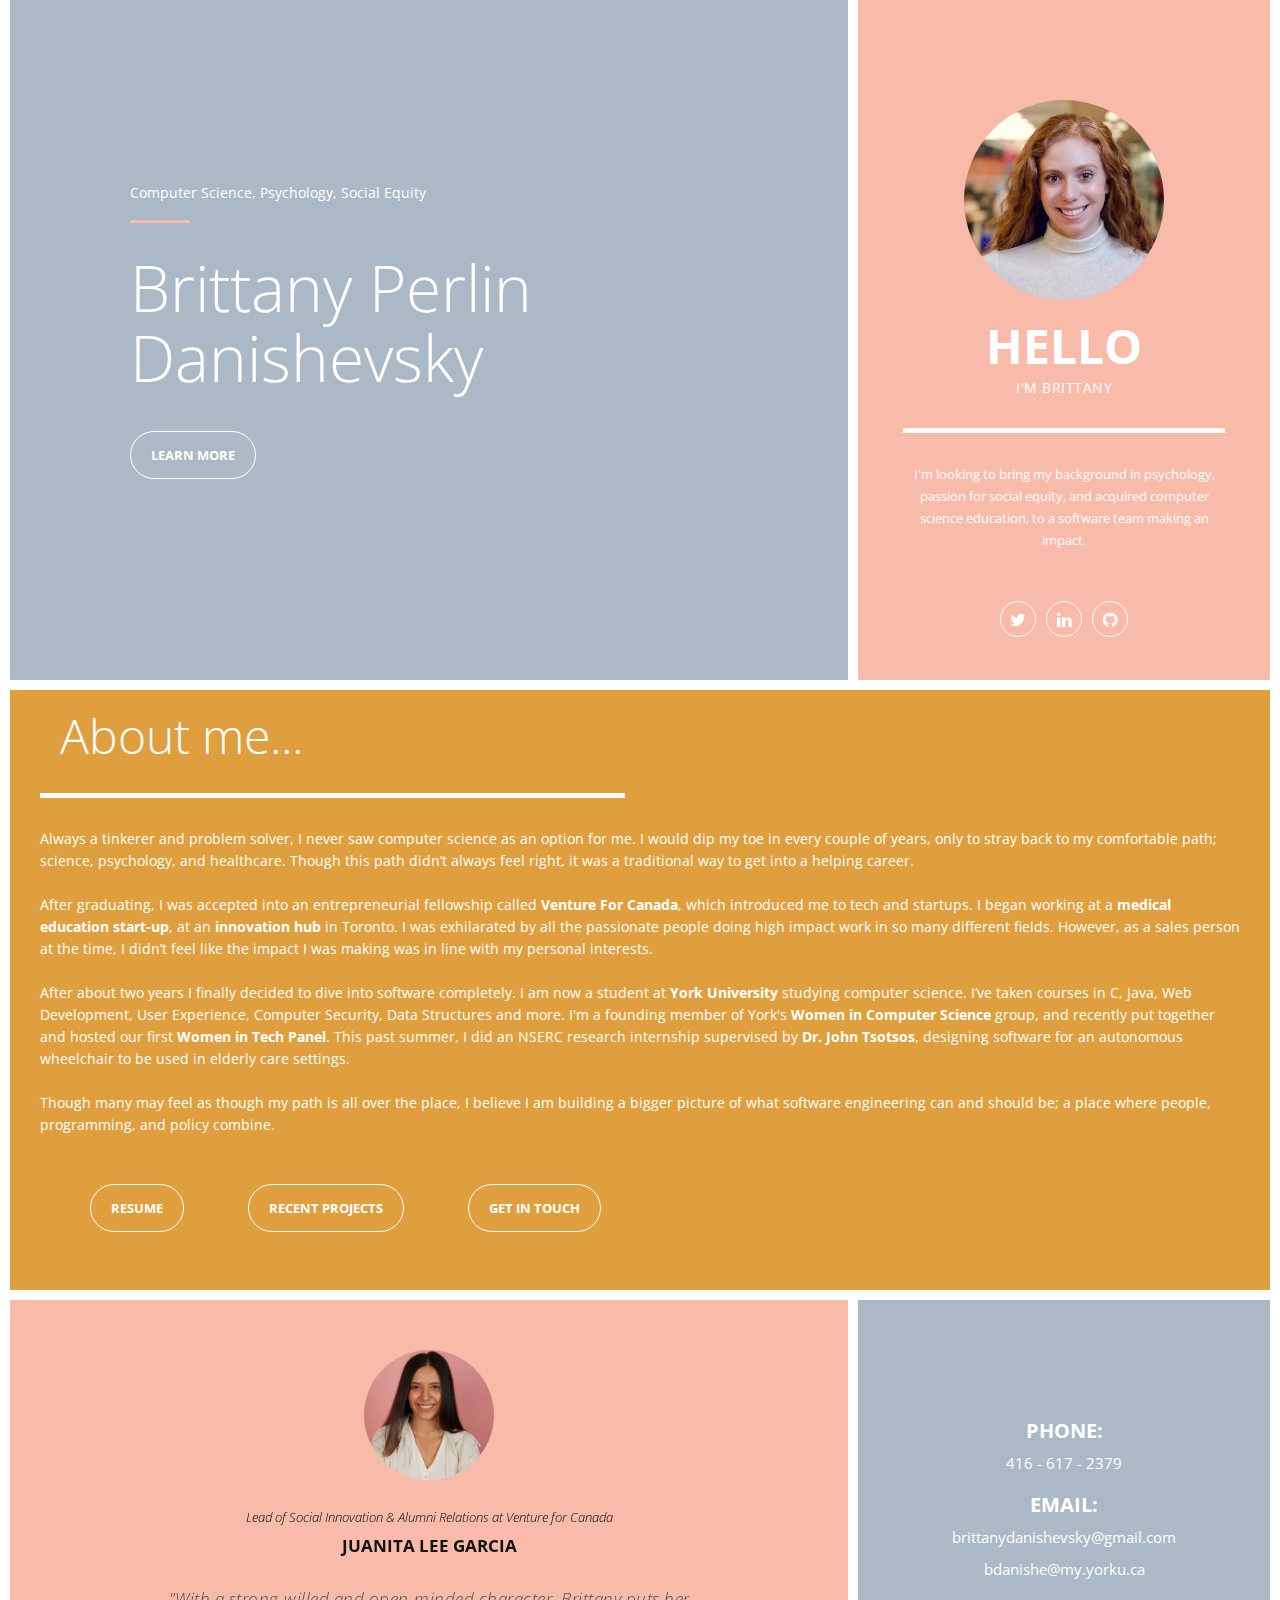
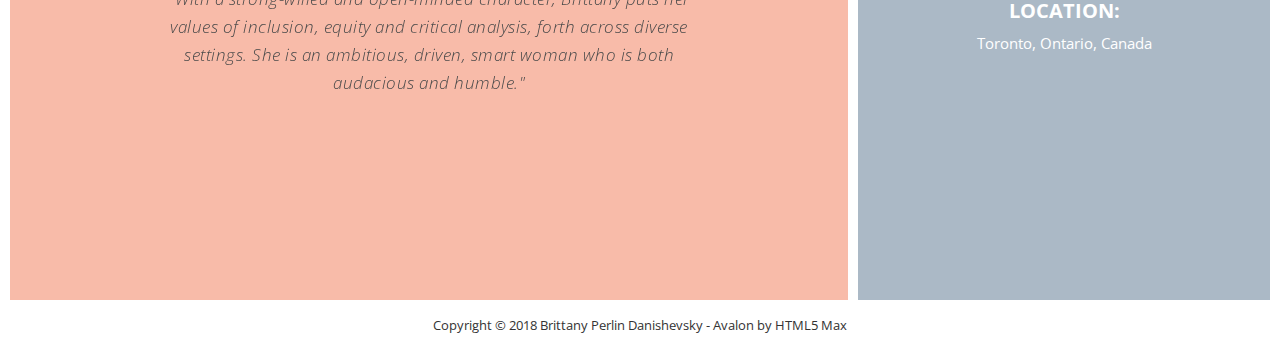
<file: index.html>
<!DOCTYPE html>
<html>
    <head>
        <meta charset="utf-8">
        <meta http-equiv="X-UA-Compatible" content="IE=edge,chrome=1">
        <title>Hire me!</title>
<!--
Avalon Template
http://www.templatemo.com/tm-513-avalon
-->

	<link rel="shortcut icon" href="favicon.png">

        <meta name="description" content="">
        <meta name="viewport" content="width=device-width, initial-scale=1">
        <link rel="apple-touch-icon" href="apple-touch-icon.png">

        <link rel="stylesheet" href="css/bootstrap.min.css">
        <link rel="stylesheet" href="css/bootstrap-theme.min.css">
        <link rel="stylesheet" href="css/fontAwesome.css">
        <link rel="stylesheet" href="css/hero-slider.css">
        <link rel="stylesheet" href="css/owl-carousel.css">
        <link rel="stylesheet" href="css/datepicker.css">
        <link rel="stylesheet" href="css/templatemo-style.css">

        <link href="https://fonts.googleapis.com/css?family=Open+Sans:300,400,600,700,800" rel="stylesheet">

        <script src="js/vendor/modernizr-2.8.3-respond-1.4.2.min.js"></script>
    </head>

<body>

    <section class="banner" id="top">
        <div class="container-fluid">
            <div class="row">
                <div class="col-md-8">
                    <div class="left-banner-content">
                        <div class="text-content">
                            <h6>Computer Science, Psychology, Social Equity</h6>
                            <div class="line-dec"></div>
                            <h1>Brittany Perlin<br>Danishevsky</h1>
                            <div class="white-border-button" tag="learn-more">
                                <a href="#" class="scroll-link" data-id="about-me-section">Learn More</a>
                            </div>
                        </div>
                    </div>
                </div>
                <div class="col-md-4">
                    <div class="right-banner-content">
                        <div class="logo"><img src="img/logo.png" alt=""></a></div>
                        <h2>Hello</h2>
                        <span>I'm Brittany</span>
                        <div class="line-dec"></div>
                        <p>I'm looking to bring my background in psychology, passion for social equity, and acquired computer science education, to a software team making an impact. </p>
                        <ul class="social-icons">
                            <li><a href="https://twitter.com/brittanyperlin" target="_blank"><i class="fa fa-twitter"></i></a></li>
                            <li><a href="https://www.linkedin.com/in/brittanydanishevsky/" target="_blank"><i class="fa fa-linkedin"></i></a></li>
                            <li><a href="https://github.com/brittanydanishevsky" target="_blank"><i class="fa fa-github"></i></a></li>
                        </ul>
                    </div>
                </div>
            </div>
        </div>
    </section>


    <section class="about-me" id="about-me-section">
        <div class="container-fluid">
            <div class="row">
                <div class="col-md-12">
                            <div class="col-md-6">
                                <h2>About me...</h2>
                                <div class="line-dec"></div>
                            </div>
                            <div class="col-md-12">
				<p>Always a tinkerer and problem solver, I never saw computer science as an option for me. I would dip my toe in every couple of years, only to stray back to my comfortable path; science, psychology, and healthcare. Though this path didn’t always feel right, it was a traditional way to get into a helping career.<br><br>After graduating, I was accepted into an entrepreneurial fellowship called <a href="https://ventureforcanada.ca/">Venture For Canada</a>, which introduced me to tech and startups. I began working at a <a href="https://altusassessments.com/medical">medical education start-up</a>, at an <a href="https://www.oneeleven.com/">innovation hub</a> in Toronto. I was exhilarated by all the passionate people doing high impact work in so many different fields. However, as a sales person at the time, I didn’t feel like the impact I was making was in line with my personal interests.<br><br>After about two years I finally decided to dive into software completely. I am now a student at <a href="http://eecs.lassonde.yorku.ca/course/computer-science/">York University</a> studying computer science. I’ve taken courses in C, Java, Web Development, User Experience, Computer Security, Data Structures and more. I'm a founding member of York's <a href="http://eecs.lassonde.yorku.ca/activities/wicse/">Women in Computer Science</a> group, and recently put together and hosted our first <a href="https://www.facebook.com/ieeelassonde/videos/1181905711998935/">Women in Tech Panel</a>. This past summer, I did an NSERC research internship supervised by <a href="http://www.cse.yorku.ca/~tsotsos/Tsotsos/Home.html">Dr. John Tsotsos</a>, designing software for an autonomous wheelchair to be used in elderly care settings.<br><br>Though many may feel as though my path is all over the place, I believe I am building a bigger picture of what software engineering can and should be; a place where people, programming, and policy combine.<br><br> </p>
                                <div class ="more-buttons"><ul class="white-border-button">
                                    <li><a href="BrittanyDanishevskyResume.pdf" target="_blank">Resume</a></li>
                                    <li><a href="recentprojects.html" target="_blank">Recent Projects</a></li>
                                    <li><a href="mailto:brittanydanishevsky@gmail.com" target="_blank">Get in touch</a></li>
                                </ul></div>
                            </div>
                        </div>
                    </div>
                </div>
    </section>

<!-- Events and testimonials section edited out for now
    <section class="events" id="events-section">
        <div class="content-wrapper">
            <div class="inner-container container-fluid">
                <div class="row">
                    <div class="col-md-12 col-sm-12">
                        <div class="section-heading">
                            <div class="filter-categories">
                                <ul class="project-filter">
                                    <li class="filter" data-filter="all"><span>Show All</span></li>
                                    <li class="filter" data-filter="design"><span>Design Meeting</span></li>
                                    <li class="filter" data-filter="start"><span>App Start Up</span></li>
                                    <li class="filter" data-filter="web"><span>Web Conferences</span></li>
                                </ul>
                            </div>
                        </div>
                    </div>
                    <div class="col-md-10 col-sm-12 col-md-offset-1">
                        <div class="projects-holder">
                            <div class="event-list">
                                <ul>
                                    <li class="project-item first-child mix web">
                                        <ul class="event-item web">
                                            <li>
                                                <div class="date">
                                                    <span>12<br>May</span>
                                                </div>
                                            </li>
                                            <li>
                                                <h4>four loko franzen</h4>
                                                <div class="web">
                                                    <span>Web Conferences</span>
                                                </div>
                                            </li>
                                            <li>
                                                <div class="time">
                                                    <span>8:00 AM - 11:00 AM<br>Saturday</span>
                                                </div>
                                            </li>
                                            <li>
                                                <div class="white-button">
                                                    <a href="#">I am interested</a>
                                                </div>
                                            </li>
                                        </ul>
                                    </li>
                                    <li class="project-item second-child mix design">
                                        <ul class="event-item design">
                                            <li>
                                                <div class="date">
                                                    <span>24<br>April</span>
                                                </div>
                                            </li>
                                            <li>
                                                <h4>Drink vinegar coloring</h4>
                                                <div class="design">
                                                    <span>Design Meeting</span>
                                                </div>
                                            </li>
                                            <li>
                                                <div class="time">
                                                    <span>03:00 PM - 07:00 PM<br>Tuesday</span>
                                                </div>
                                            </li>
                                            <li>
                                                <div class="white-button">
                                                    <a href="#">I am interested</a>
                                                </div>
                                            </li>
                                        </ul>
                                    </li>
                                    <li class="project-item third-child mix start design">
                                        <ul class="event-item start">
                                            <li>
                                                <div class="date">
                                                    <span>30<br>Mar</span>
                                                </div>
                                            </li>
                                            <li>
                                                <h4>core hammock stiller</h4>
                                                <div class="app">
                                                    <span>App Start Up, Design Meeting</span>
                                                </div>
                                            </li>
                                            <li>
                                                <div class="time">
                                                    <span>03:30 PM - 09:30 PM<br>Friday</span>
                                                </div>
                                            </li>
                                            <li>
                                                <div class="white-button">
                                                    <a href="#">I am interested</a>
                                                </div>
                                            </li>
                                        </ul>
                                    </li>
                                    <li class="project-item fourth-child mix web">
                                        <ul class="event-item web">
                                            <li>
                                                <div class="date">
                                                    <span>22<br>Mar</span>
                                                </div>
                                            </li>
                                            <li>
                                                <h4>palo santo art party</h4>
                                                <div class="web">
                                                    <span>Web Conferences</span>
                                                </div>
                                            </li>
                                            <li>
                                                <div class="time">
                                                    <span>10:00 AM - 05:00 PM<br>Thursday</span>
                                                </div>
                                            </li>
                                            <li>
                                                <div class="white-button">
                                                    <a href="#">I am interested</a>
                                                </div>
                                            </li>
                                        </ul>
                                    </li>
                                    <li class="project-item fivth-child mix start web">
                                        <ul class="event-item start">
                                            <li>
                                                <div class="date">
                                                    <span>16<br>Mar</span>
                                                </div>
                                            </li>
                                            <li>
                                                <h4>Paleo craft beer copper</h4>
                                                <div class="app">
                                                    <span>App Start Up, Web Conferences</span>
                                                </div>
                                            </li>
                                            <li>
                                                <div class="time">
                                                    <span>11:30 AM - 04:30 PM<br>Friday</span>
                                                </div>
                                            </li>
                                            <li>
                                                <div class="white-button">
                                                    <a href="#">I am interested</a>
                                                </div>
                                            </li>
                                        </ul>
                                    </li>
                                </ul>
                            </div>
                        </div>
                    </div>
                </div>
            </div>
        </div>
    </section> -->


    <!-- <section class="testimonial" id="testimonial-section">
        <div class="container-fluid">
            <div class="row">
                <div class="col-md-4">
                    <div class="testimonial-image"></div>
                </div>
                <div class="col-md-8">
                    <div id="owl-testimonial" class="owl-carousel owl-theme">
                        <div class="item col-md-12">
                            <img src="img/author_01.png" alt="Steven Walker">
                            <span>Web Designer</span>
                            <h4>Steven Walker</h4>
                            <br>
                            <p><em>"</em>Lorem ipsum dolor sit amet, consectetur adipiscing elit. Cura bitur et sem blandit, rhoncus ante, varius libero. Cras elemen tum tincidunt ullamcorper sed vehic ula dictum.<em>"</em></p>
                        </div>
                        <div class="item col-md-12">
                            <img src="img/author_02.png" alt="Johnny Smith">
                            <span>Web Developer</span>
                            <h4>Johnny Smith</h4>
                            <br>
                            <p><em>"</em>Morbi elit est, pharetra ac enim a, faucibus dignissim augue. Quisque erat erat, placerat non pulvinar eget, sodales eget ex. Cras pulvinar purus et rutrum faucibus.<em>"</em></p>
                        </div>
                        <div class="item col-md-12">
                            <img src="img/author_03.png" alt="William Smoker">
                            <span>Managing Director</span>
                            <h4>William Smoker</h4>
                            <br>
                            <p><em>"</em>Praesent luctus lacinia erat, quis lacinia ipsum varius a. Nullam a velit mollis, suscipit felis vitae, dictum libero hendrerit nibh quis sodales gravida ornare ultricies viverra.<em>"</em></p>
                        </div>
                    </div>
                </div>
            </div>
        </div>
    </section> -->

    <!-- <section class="services" id="services-section">
        <div class="container-fluid">
            <div class="row">
                <div class="col-md-3">
                    <div class="flip-container" ontouchstart="this.classList.toggle('hover');">
                        <div class="flipper first-service">
                            <div class="front">
                                <div class="icon">
                                    <img src="img/heart-icon.png" alt="">
                                </div>
                                <h4>Aliquam finibus est</h4>
                            </div>
                            <div class="back">
                                <p>Donec malesuada eu est in mattis. Aenean velit eros, blandit et tortor non, viverra hendrerit velit. Maecenas ut orci nec velit convallis lobortis sit amet ut magna. Ut rhoncus suscipit arcu, sed facilisis risus.</p>
                            </div>
                        </div>
                    </div>
                </div>
                <div class="col-md-3">
                    <div class="flip-container" ontouchstart="this.classList.toggle('hover');">
                        <div class="flipper second-service">
                            <div class="front">
                                <div class="icon">
                                    <img src="img/home-icon.png" alt="">
                                </div>
                                <h4>Nullam sed turpis</h4>
                            </div>
                            <div class="back">
                                <p>Pellentesque habitant morbi tristique senectus et netus et malesuada fames ac turpis egestas. Maecenas vel diam porttitor, fermentum ante et, ornare elit. Morbi nec diam ex. Pellentesque habitant morbi tristique senectus.</p>
                            </div>
                        </div>
                    </div>
                </div>
                <div class="col-md-3">
                    <div class="flip-container" ontouchstart="this.classList.toggle('hover');">
                        <div class="flipper third-service">
                            <div class="front">
                                <div class="icon">
                                    <img src="img/revision-icon.png" alt="">
                                </div>
                                <h4>Sed in luctus</h4>
                            </div>
                            <div class="back">
                                <p>Mauris congue ex eu enim suscipit, in suscipit est efficitur. Donec quis orci malesuada nunc lobortis aliquet et ut lacus. Sed erat magna, fringilla ac imperdiet in, pulvinar quis ante. Maecenas eleifend, sem vitae tristique.</p>
                            </div>
                        </div>
                    </div>
                </div>
                <div class="col-md-3">
                    <div class="flip-container" ontouchstart="this.classList.toggle('hover');">
                        <div class="flipper fourth-service">
                            <div class="front">
                                <div class="icon">
                                    <img src="img/chat-icon.png" alt="">
                                </div>
                                <h4>Fusce congue ipsum</h4>
                            </div>
                            <div class="back">
                                <p>Donec venenatis erat at leo dictum, at dictum eros volutpat. Phasellus in dui sed purus varius hendrerit. Duis ac enim ac orci efficitur condimentum vel eget purus. Sed vel massa nulla. Curabitur consequat sem ac velit sollicitudin ornare.</p>
                            </div>
                        </div>
                    </div>
                </div>
            </div>
        </div>
    </section> -->

    <section class="contact-us" id="contact-section">
        <div class="container-fluid">
            <div class="row">
                <div class="col-md-8">
                  <div id="owl-testimonial" class="owl-carousel owl-theme">
                      <div class="item col-md-12">
                          <img src="img/juanita.jpg" alt="Juanita Lee Garcia, MFA, MEd">
                          <span>Lead of Social Innovation & Alumni Relations at Venture for Canada</span>
                          <h4>Juanita Lee Garcia</h4>
                          <br>
                          <p><em>"</em>With a strong-willed and open-minded character, Brittany puts her values of inclusion, equity and critical analysis, forth across diverse settings. She is an ambitious, driven, smart woman who is both audacious and humble.<em>"</em></p>
                      </div>
                      <!-- <div class="item col-md-12">
                          <img src="img/author_02.png" alt="Johnny Smith">
                          <span>Web Developer</span>
                          <h4>Johnny Smith</h4>
                          <br>
                          <p><em>"</em>Morbi elit est, pharetra ac enim a, faucibus dignissim augue. Quisque erat erat, placerat non pulvinar eget, sodales eget ex. Cras pulvinar purus et rutrum faucibus.<em>"</em></p>
                      </div>
                      <div class="item col-md-12">
                          <img src="img/author_03.png" alt="William Smoker">
                          <span>Managing Director</span>
                          <h4>William Smoker</h4>
                          <br>
                          <p><em>"</em>Praesent luctus lacinia erat, quis lacinia ipsum varius a. Nullam a velit mollis, suscipit felis vitae, dictum libero hendrerit nibh quis sodales gravida ornare ultricies viverra.<em>"</em></p>
                      </div> -->
                  </div>
                    <!-- <form id="contact" action="mail.php" method="post">
                        <div class="row">
                            <div class="col-md-4">
                              <fieldset>
                                <input name="name" type="text" class="form-control" id="name" placeholder="Your name..." required>
                              </fieldset>
                            </div>
                            <div class="col-md-4">
                              <fieldset>
                                <input name="email" type="email" class="form-control" id="email" placeholder="Your email..." required>
                              </fieldset>
                            </div>
                             <div class="col-md-4">
                              <fieldset>
                                <input name="subject" type="text" class="form-control" id="subject" placeholder="Subject..." required>
                              </fieldset>
                            </div>
                            <div class="col-md-12">
                              <fieldset>
                                <textarea name="message" rows="6" class="form-control" id="message" placeholder="Your message..." required></textarea>
                              </fieldset>
                            </div>
                            <div class="col-md-6">
                              <fieldset>
                                <button type="submit" id="form-submit" class="btn">Send</button>
                              </fieldset>
                            </div>
                        </div>
                    </form> -->
                </div>
                <div class="col-md-4">
                    <div class="contact-right-content">
                      <h4>Phone: </h4>
                      <p>416 - 617 - 2379</p>
                      <h4>Email: </h4>
                      <p>brittanydanishevsky@gmail.com</p>
                      <p>bdanishe@my.yorku.ca</p>
                      <h4>Location: </h4>
                      <p>Toronto, Ontario, Canada</p>
                    </div>
                </div>
            </div>
        </div>
    </section>

    <footer>
        <div class="container-fluid">
            <div class="row">
                <div class="col-md-12">
                    <p>Copyright &copy; 2018 Brittany Perlin Danishevsky

                    - Avalon
                    by HTML5 Max</p>
                </div>
            </div>
        </div>
    </footer>

    <script src="//ajax.googleapis.com/ajax/libs/jquery/1.11.2/jquery.min.js"></script>
    <script>window.jQuery || document.write('<script src="js/vendor/jquery-1.11.2.min.js"><\/script>')</script>

    <script src="js/vendor/bootstrap.min.js"></script>

    <script src="js/datepicker.js"></script>
    <script src="js/plugins.js"></script>
    <script src="js/main.js"></script>

    <script src="http://ajax.googleapis.com/ajax/libs/jquery/1.10.2/jquery.min.js" type="text/javascript"></script>
    <script type="text/javascript">
    $(document).ready(function()
	{
        // navigation click actions
        $('.scroll-link').on('click', function(event){
            event.preventDefault();
            var sectionID = $(this).attr("data-id");
            scrollToID('#' + sectionID, 750);
        });
        // scroll to top action
        $('.scroll-top').on('click', function(event) {
            event.preventDefault();
            $('html, body').animate({scrollTop:0}, 'slow');
        });
        // mobile nav toggle
        $('#nav-toggle').on('click', function (event) {
            event.preventDefault();
            $('#main-nav').toggleClass("open");
        });
    });
    // scroll function
    function scrollToID(id, speed){
        var offSet = 0;
        var targetOffset = $(id).offset().top - offSet;
        var mainNav = $('#main-nav');
        $('html,body').animate({scrollTop:targetOffset}, speed);
        if (mainNav.hasClass("open")) {
            mainNav.css("height", "1px").removeClass("in").addClass("collapse");
            mainNav.removeClass("open");
        }
    }
    if (typeof console === "undefined") {
        console = {
            log: function() { }
        };
    }
    </script>
</body>
</html>
</file>
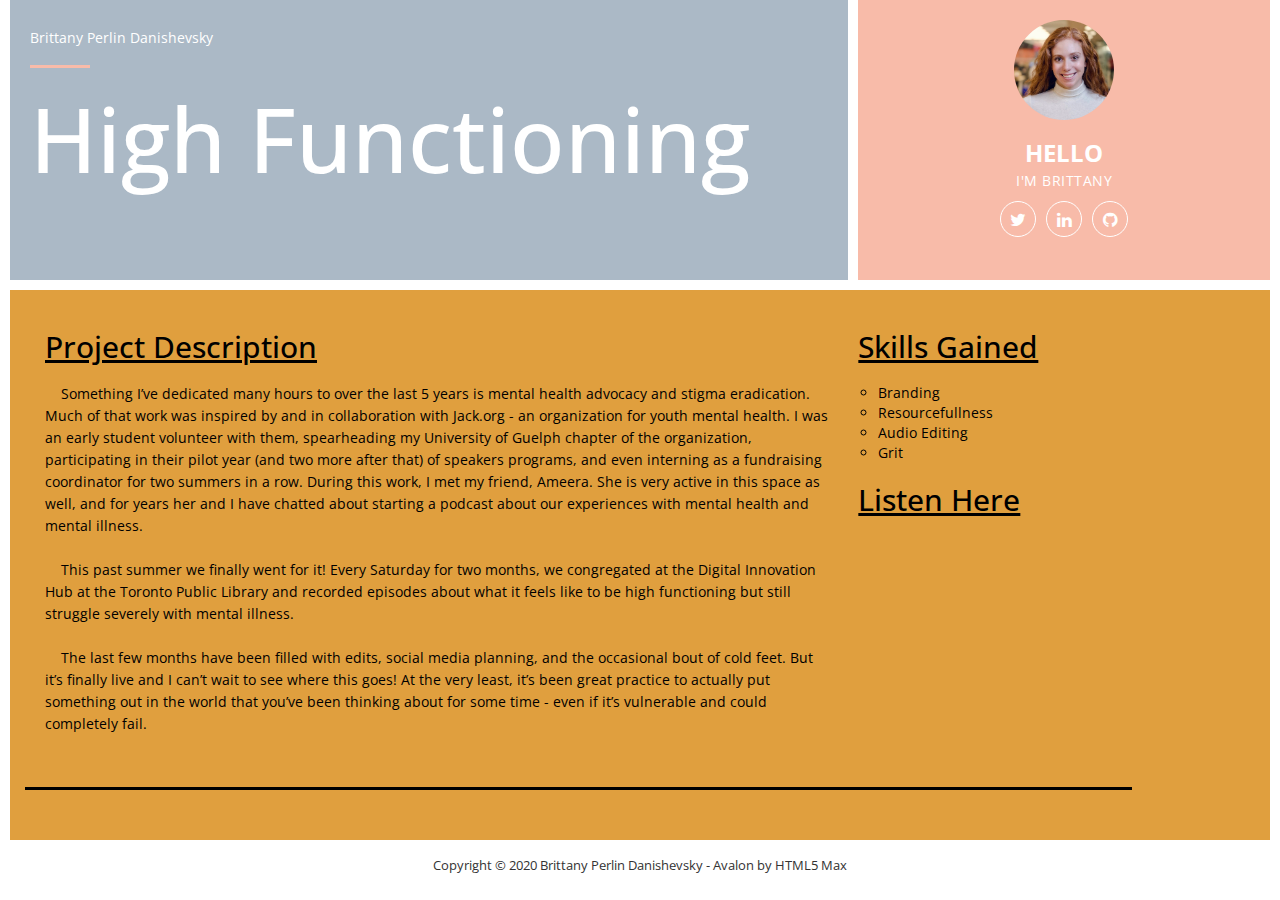
<file: highfunctioning.html>
<!DOCTYPE html>
<html>
    <head>
        <meta charset="utf-8">
        <meta http-equiv="X-UA-Compatible" content="IE=edge,chrome=1">
        <title>High Functioning Podcast</title>
<!--
Avalon Template
http://www.templatemo.com/tm-513-avalon
-->

	<link rel="shortcut icon" href="favicon.png">

        <meta name="description" content="">
        <meta name="viewport" content="width=device-width, initial-scale=1">
        <link rel="apple-touch-icon" href="apple-touch-icon.png">

        <link rel="stylesheet" href="css/bootstrap.min.css">
        <link rel="stylesheet" href="css/bootstrap-theme.min.css">
        <link rel="stylesheet" href="css/fontAwesome.css">
        <link rel="stylesheet" href="css/hero-slider.css">
        <link rel="stylesheet" href="css/owl-carousel.css">
        <link rel="stylesheet" href="css/datepicker.css">
        <link rel="stylesheet" href="css/projects.css">

        <link href="https://fonts.googleapis.com/css?family=Open+Sans:300,400,600,700,800" rel="stylesheet">
        <link rel="stylesheet" media="screen and (max-width: 480px)" href="css/smallscreen.css">
        <link rel="stylesheet" media="screen and (min-width: 481px)" href="css/widescreen.css">
        <script src="js/vendor/modernizr-2.8.3-respond-1.4.2.min.js"></script>
    </head>

<body>

  <section class="banner" id="top">
      <div class="container-fluid">
          <div class="row">
              <div class="col-md-8">
                  <div class="left-banner-content">
                      <div class="text-content">
                          <h6>Brittany Perlin Danishevsky</h6>
                          <div class="line-dec"></div>
                          <h1>High Functioning</h1>
                      </div>
                  </div>
              </div>
              <div class="col-md-4">
                  <div class="right-banner-content">
                      <div class="logo"><img src="img/logo.png" alt=""></div>
                      <h2>Hello</h2>
                      <span>I'm Brittany</span>
                      <ul class="social-icons">
                          <li><a href="https://twitter.com/brittanyperlin" target="_blank"><i class="fa fa-twitter"></i></a></li>
                          <li><a href="https://www.linkedin.com/in/brittanydanishevsky/" target="_blank"><i class="fa fa-linkedin"></i></a></li>
                          <li><a href="https://github.com/brittanydanishevsky" target="_blank"><i class="fa fa-github"></i></a></li>
                      </ul>
                  </div>
              </div>
          </div>
      </div>
  </section>

    <section class="information" id="middle">
      <div class="container-fluid">
        <div class="row">
          <div class="project-description">
            <div class="col-md-8">
            <h2>Project Description</h2>
            <p>&nbsp;&nbsp;&nbsp;&nbsp;Something I’ve dedicated many hours to over the last 5 years is mental health advocacy and stigma eradication. Much of that work was inspired by and in collaboration with Jack.org - an organization for youth mental health. I was an early student volunteer with them, spearheading my University of Guelph chapter of the organization, participating in their pilot year (and two more after that) of speakers programs, and even interning as a fundraising coordinator for two summers in a row. During this work, I met my friend, Ameera. She is very active in this space as well, and for years her and I have chatted about starting a podcast about our experiences with mental health and mental illness.<br><br>&nbsp;&nbsp;&nbsp;&nbsp;This past summer we finally went for it! Every Saturday for two months, we congregated at the Digital Innovation Hub at the Toronto Public Library and recorded episodes about what it feels like to be high functioning but still struggle severely with mental illness. <br><br>&nbsp;&nbsp;&nbsp;&nbsp;The last few months have been filled with edits, social media planning, and the occasional bout of cold feet. But it’s finally live and I can’t wait to see where this goes! At the very least, it’s been great practice to actually put something out in the world that you’ve been thinking about for some time - even if it’s vulnerable and could completely fail. <br><br></p>
            </div>
          </div>
          <div class="skills">
            <div class="col-md-4">
            <h2>Skills Gained</h2>
            <ul class="skills">
              <li>Branding</li>
              <li>Resourcefullness</li>
              <li>Audio Editing</li>
              <li>Grit</li>
            </ul>
            <h2>Listen Here</h2>
            <div class="anchor">
		    <iframe src="https://anchor.fm/highfunctioning/embed" max-height="102px" max-width="400px" frameborder="0" scrolling="no"></iframe>
            </div>
          </div>
        </div>
      </div>
    </div>
  </section>

  <section class="pictures">
    <div class="container-fluid">
        <div class="row">
            <div class="col-md-12">
              <div class="line-dec"></div>  
		    <script src="https://apps.elfsight.com/p/platform.js" defer></script>
<div class="elfsight-app-36e44b5d-0f1f-46a4-bad8-df333941f173"></div>
                </div>
          </div>
        </div>
  </section>


    <footer>
        <div class="container-fluid">
            <div class="row">
                <div class="col-md-12">
                    <p>Copyright &copy; 2020 Brittany Perlin Danishevsky

                    - Avalon
                    by HTML5 Max</p>
                </div>
            </div>
        </div>
    </footer>

  </body>
  </html>
</file>
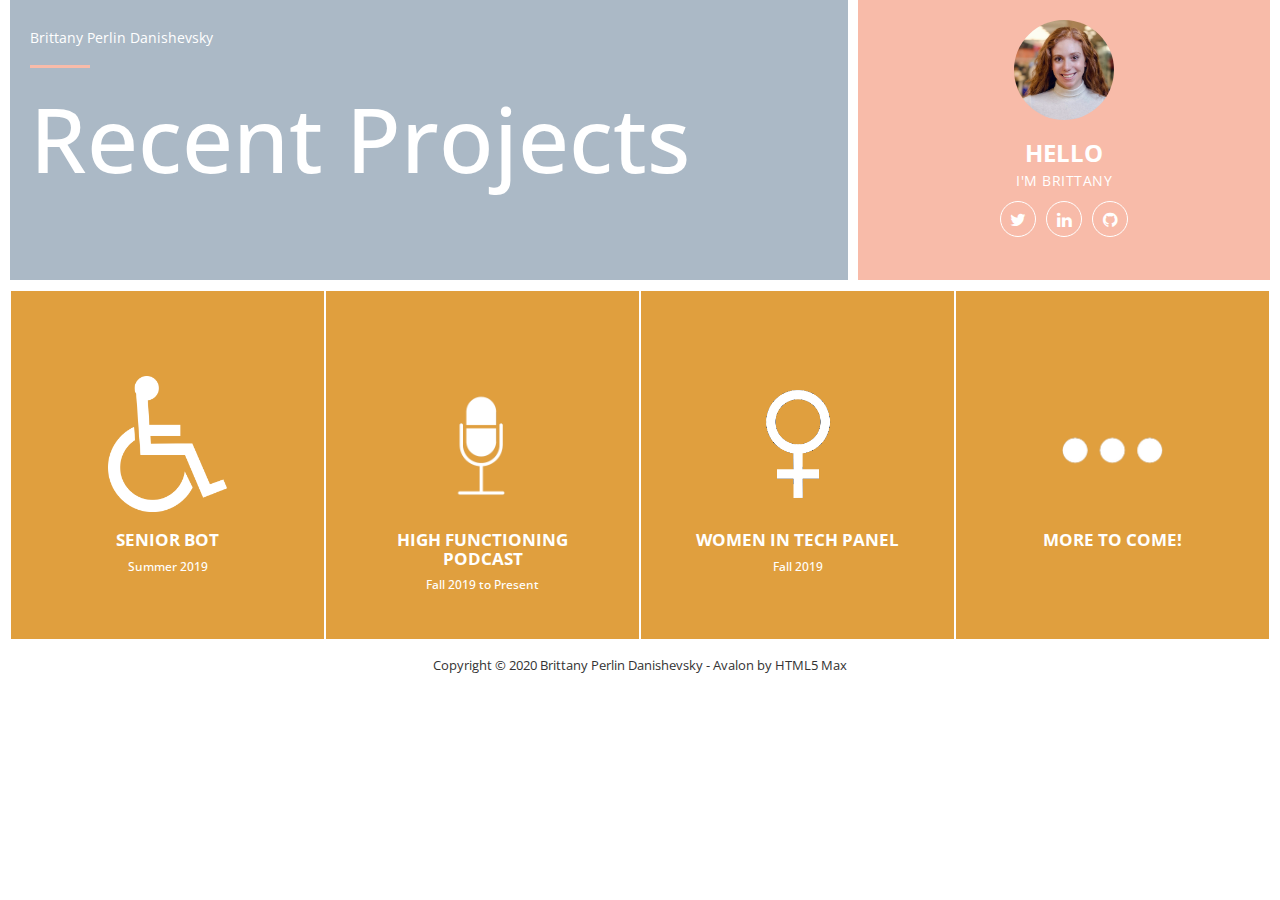
<file: projects.html>
<!DOCTYPE html>
<html>
    <head>
        <meta charset="utf-8">
        <meta http-equiv="X-UA-Compatible" content="IE=edge,chrome=1">
        <title>Projects</title>
<!--
Avalon Template
http://www.templatemo.com/tm-513-avalon
-->

	<link rel="shortcut icon" href="favicon.png">

        <meta name="description" content="">
        <meta name="viewport" content="width=device-width, initial-scale=1">
        <link rel="apple-touch-icon" href="apple-touch-icon.png">

        <link rel="stylesheet" href="css/bootstrap.min.css">
        <link rel="stylesheet" href="css/bootstrap-theme.min.css">
        <link rel="stylesheet" href="css/fontAwesome.css">
        <link rel="stylesheet" href="css/hero-slider.css">
        <link rel="stylesheet" href="css/owl-carousel.css">
        <link rel="stylesheet" href="css/datepicker.css">
        <link rel="stylesheet" href="css/projects.css">

        <link href="https://fonts.googleapis.com/css?family=Open+Sans:300,400,600,700,800" rel="stylesheet">

        <script src="js/vendor/modernizr-2.8.3-respond-1.4.2.min.js"></script>
    </head>

<body>

  <section class="banner" id="top">
      <div class="container-fluid">
          <div class="row">
              <div class="col-md-8">
                  <div class="left-banner-content">
                      <div class="text-content">
                          <h6>Brittany Perlin Danishevsky</h6>
                          <div class="line-dec"></div>
                          <h1>Recent Projects</h1>
                      </div>
                  </div>
              </div>
              <div class="col-md-4">
                  <div class="right-banner-content">
                      <div class="logo"><img src="img/logo.png" alt=""></div>
                      <h2>Hello</h2>
                      <span>I'm Brittany</span>
                      <ul class="social-icons">
                          <li><a href="https://twitter.com/brittanyperlin" target="_blank"><i class="fa fa-twitter"></i></a></li>
                          <li><a href="https://www.linkedin.com/in/brittanydanishevsky/" target="_blank"><i class="fa fa-linkedin"></i></a></li>
                          <li><a href="https://github.com/brittanydanishevsky" target="_blank"><i class="fa fa-github"></i></a></li>
                      </ul>
                  </div>
              </div>
          </div>
      </div>
  </section>

    <section class="services" id="services-section">
        <div class="container-fluid">
            <div class="row">
                <div class="col-md-3">
                    <div class="flip-container" ontouchstart="this.classList.toggle('hover');">
                        <div class="flipper first-service">
                            <div class="front">
                                <div class="icon">
                                    <img src="img/wheelchair.png" alt="">
                                </div>
                                <h4>Senior Bot</h4>
                                <h6>Summer 2019</h6>
                            </div>
                            <div class="back">
                                <img src="img/wheelchairback.png" alt="">
                                <div class="back-text">
                                <p><a href="seniorbot.html" target="_blank">Learn more</a></p></div>
                            </div>
                        </div>
                    </div>
                </div>
                <div class="col-md-3">
                    <div class="flip-container" ontouchstart="this.classList.toggle('hover');">
                        <div class="flipper second-service">
                            <div class="front">
                                <div class="icon">
                                    <img src="img/microphone.png" alt="">
                                </div>
                                <h4>High Functioning Podcast</h4>
                                <h6>Fall 2019 to Present</h6>
                            </div>
                            <div class="back">
                               <img src="img/podcastback.png" alt="">
                               <div class="back-text">
                                  <p><a href="highfunctioning.html" target="_blank">Learn more</a></p>
                              </div>
                             </div>
                        </div>
                    </div>
                </div>
                <div class="col-md-3">
                    <div class="flip-container" ontouchstart="this.classList.toggle('hover');">
                        <div class="flipper third-service">
                            <div class="front">
                                <div class="icon">
                                    <img src="img/womens.png" alt="">
                                </div>
                                <h4>Women in Tech Panel</h4>
                                <h6>Fall 2019</h6>
                            </div>
                            <div class="back">
                              <img src="img/panelback.jpg" alt="">
                              <div class="back-text">
                              <p><a href="wiepanel.html" target="_blank">Learn more</a></p></div>
                            </div>
                        </div>
                    </div>
                </div>
                <div class="col-md-3">
                        <div class="flipper fourth-service">
                            <div class="front">
                                <div class="icon">
                                    <img src="img/showmore.png" alt="">
                                </div>
                                <h4>More to come!</h4>
                            </div>
                        </div>
                    </div>
                </div>
            </div>
        </div>
    </section>

    <footer>
        <div class="container-fluid">
            <div class="row">
                <div class="col-md-12">
                    <p>Copyright &copy; 2020 Brittany Perlin Danishevsky

                    - Avalon
                    by HTML5 Max</p>
                </div>
            </div>
        </div>
    </footer>

  </body>
  </html>
</file>
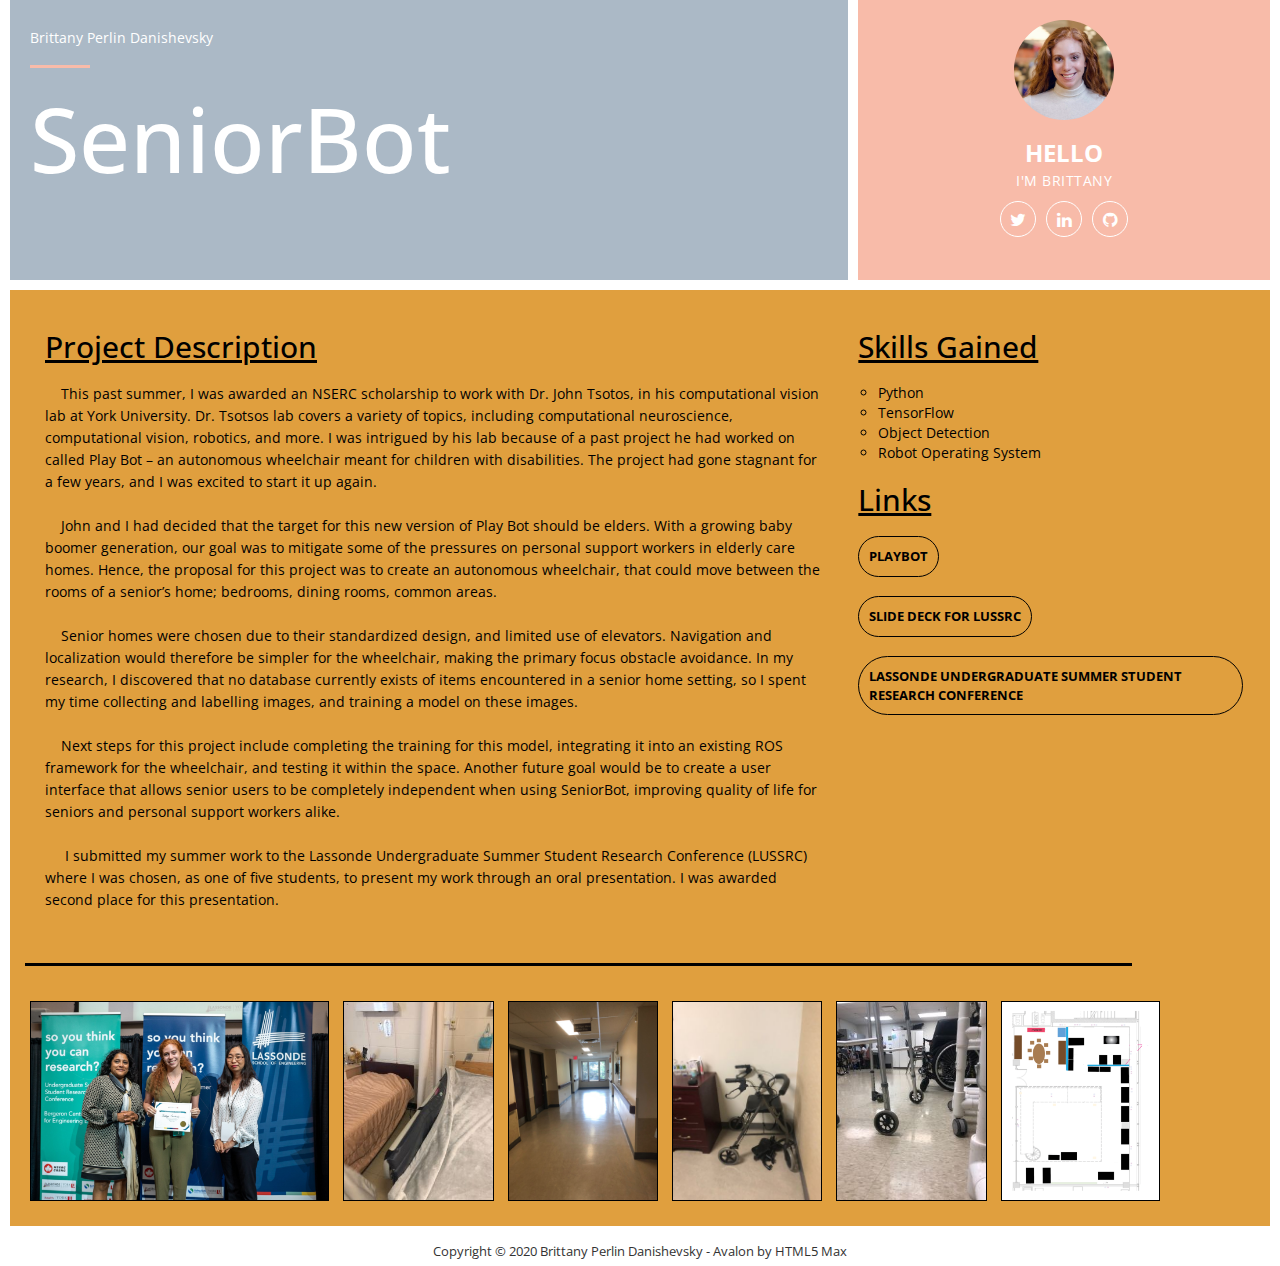
<file: seniorbot.html>
<!DOCTYPE html>
<html>
    <head>
        <meta charset="utf-8">
        <meta http-equiv="X-UA-Compatible" content="IE=edge,chrome=1">
        <title>SeniorBot</title>
<!--
Avalon Template
http://www.templatemo.com/tm-513-avalon
-->

	<link rel="shortcut icon" href="favicon.png">

        <meta name="description" content="">
        <meta name="viewport" content="width=device-width, initial-scale=1">
        <link rel="apple-touch-icon" href="apple-touch-icon.png">

        <link rel="stylesheet" href="css/bootstrap.min.css">
        <link rel="stylesheet" href="css/bootstrap-theme.min.css">
        <link rel="stylesheet" href="css/fontAwesome.css">
        <link rel="stylesheet" href="css/hero-slider.css">
        <link rel="stylesheet" href="css/owl-carousel.css">
        <link rel="stylesheet" href="css/datepicker.css">
        <link rel="stylesheet" href="css/projects.css">

        <link href="https://fonts.googleapis.com/css?family=Open+Sans:300,400,600,700,800" rel="stylesheet">
        <link rel="stylesheet" media="screen and (max-width: 480px)" href="css/smallscreen.css">
        <link rel="stylesheet" media="screen and (min-width: 481px)" href="css/widescreen.css">
        <script src="js/vendor/modernizr-2.8.3-respond-1.4.2.min.js"></script>
    </head>

<body>

  <section class="banner" id="top">
      <div class="container-fluid">
          <div class="row">
              <div class="col-md-8">
                  <div class="left-banner-content">
                      <div class="text-content">
                          <h6>Brittany Perlin Danishevsky</h6>
                          <div class="line-dec"></div>
                          <h1>SeniorBot</h1>
                      </div>
                  </div>
              </div>
              <div class="col-md-4">
                  <div class="right-banner-content">
                      <div class="logo"><img src="img/logo.png" alt=""></div>
                      <h2>Hello</h2>
                      <span>I'm Brittany</span>
                      <ul class="social-icons">
                          <li><a href="https://twitter.com/brittanyperlin" target="_blank"><i class="fa fa-twitter"></i></a></li>
                          <li><a href="https://www.linkedin.com/in/brittanydanishevsky/" target="_blank"><i class="fa fa-linkedin"></i></a></li>
                          <li><a href="https://github.com/brittanydanishevsky" target="_blank"><i class="fa fa-github"></i></a></li>
                      </ul>
                  </div>
              </div>
          </div>
      </div>
  </section>

    <section class="information" id="middle">
      <div class="container-fluid">
        <div class="row">
          <div class="project-description">
            <div class="col-md-8">
            <h2>Project Description</h2>
            <p>&nbsp;&nbsp;&nbsp;&nbsp;This past summer, I was awarded an NSERC scholarship to work with Dr. John Tsotos, in his computational vision lab at York University. Dr. Tsotsos lab covers a variety of topics, including computational neuroscience, computational vision, robotics, and more. I was intrigued by his lab because of a past project he had worked on called Play Bot – an autonomous wheelchair meant for children with disabilities. The project had gone stagnant for a few years, and I was excited to start it up again.<br><br>&nbsp;&nbsp;&nbsp;&nbsp;John and I had decided that the target for this new version of Play Bot should be elders. With a growing baby boomer generation, our goal was to mitigate some of the pressures on personal support workers in elderly care homes. Hence, the proposal for this project was to create an autonomous wheelchair, that could move between the rooms of a senior’s home; bedrooms, dining rooms, common areas.<br><br>&nbsp;&nbsp;&nbsp;&nbsp;Senior homes were chosen due to their standardized design, and limited use of elevators. Navigation and localization would therefore be simpler for the wheelchair, making the primary focus obstacle avoidance.  In my research, I discovered that no database currently exists of items encountered in a senior home setting, so I spent my time collecting and labelling images, and training a model on these images.<br><br>&nbsp;&nbsp;&nbsp;&nbsp;Next steps for this project include completing the training for this model, integrating it into an existing ROS framework for the wheelchair, and testing it within the space. Another future goal would be to create a user interface that allows senior users to be completely independent when using SeniorBot, improving quality of life for seniors and personal support workers alike.<br><br>&nbsp;&nbsp;&nbsp;&nbsp; I submitted my summer work to the Lassonde Undergraduate Summer Student Research Conference (LUSSRC) where I was chosen, as one of five students, to present my work through an oral presentation. I was awarded second place for this presentation.<br><br></p>
            </div>
          </div>
          <div class="skills">
            <div class="col-md-4">
            <h2>Skills Gained</h2>
            <ul class="skills">
              <li>Python</li>
              <li>TensorFlow</li>
              <li>Object Detection</li>
              <li>Robot Operating System</li>
            </ul>
            <h2>Links</h2>
            <ul class="black-border-button">
              <li><a href="http://www.cse.yorku.ca/~playbot/" target="_blank">playbot</a></li>
                <li><a href="https://docs.google.com/presentation/d/1XPGuDI1-xUsnkqopwxSulL5wBMePnq9CsOBYhhB7IFw/edit?usp=sharing" target="_blank">Slide Deck for LUSSRC</a></li>
                <li><a href="http://www.lassondeundergraduateresearch.com/2019-summer-research-at-lassonde" target="_blank">Lassonde Undergraduate Summer Student Research Conference</a></li>
            </ul>
          </div>
        </div>
      </div>
    </div>
  </section>

  <section class="pictures">
    <div class="container-fluid">
        <div class="row">
            <div class="col-md-12">
              <div class="line-dec"></div>
              <img src="img/seniorbot1.jpg">
              <img src="img/seniorbot2.jpg">
              <img src="img/seniorbot3.jpg">
              <img src="img/seniorbot4.jpg">
              <img src="img/seniorbot5.jpg">
              <img src="img/seniorbot6.jpg">
            </div>
          </div>
        </div>
  </section>


    <footer>
        <div class="container-fluid">
            <div class="row">
                <div class="col-md-12">
                    <p>Copyright &copy; 2020 Brittany Perlin Danishevsky

                    - Avalon
                    by HTML5 Max</p>
                </div>
            </div>
        </div>
    </footer>

  </body>
  </html>
</file>
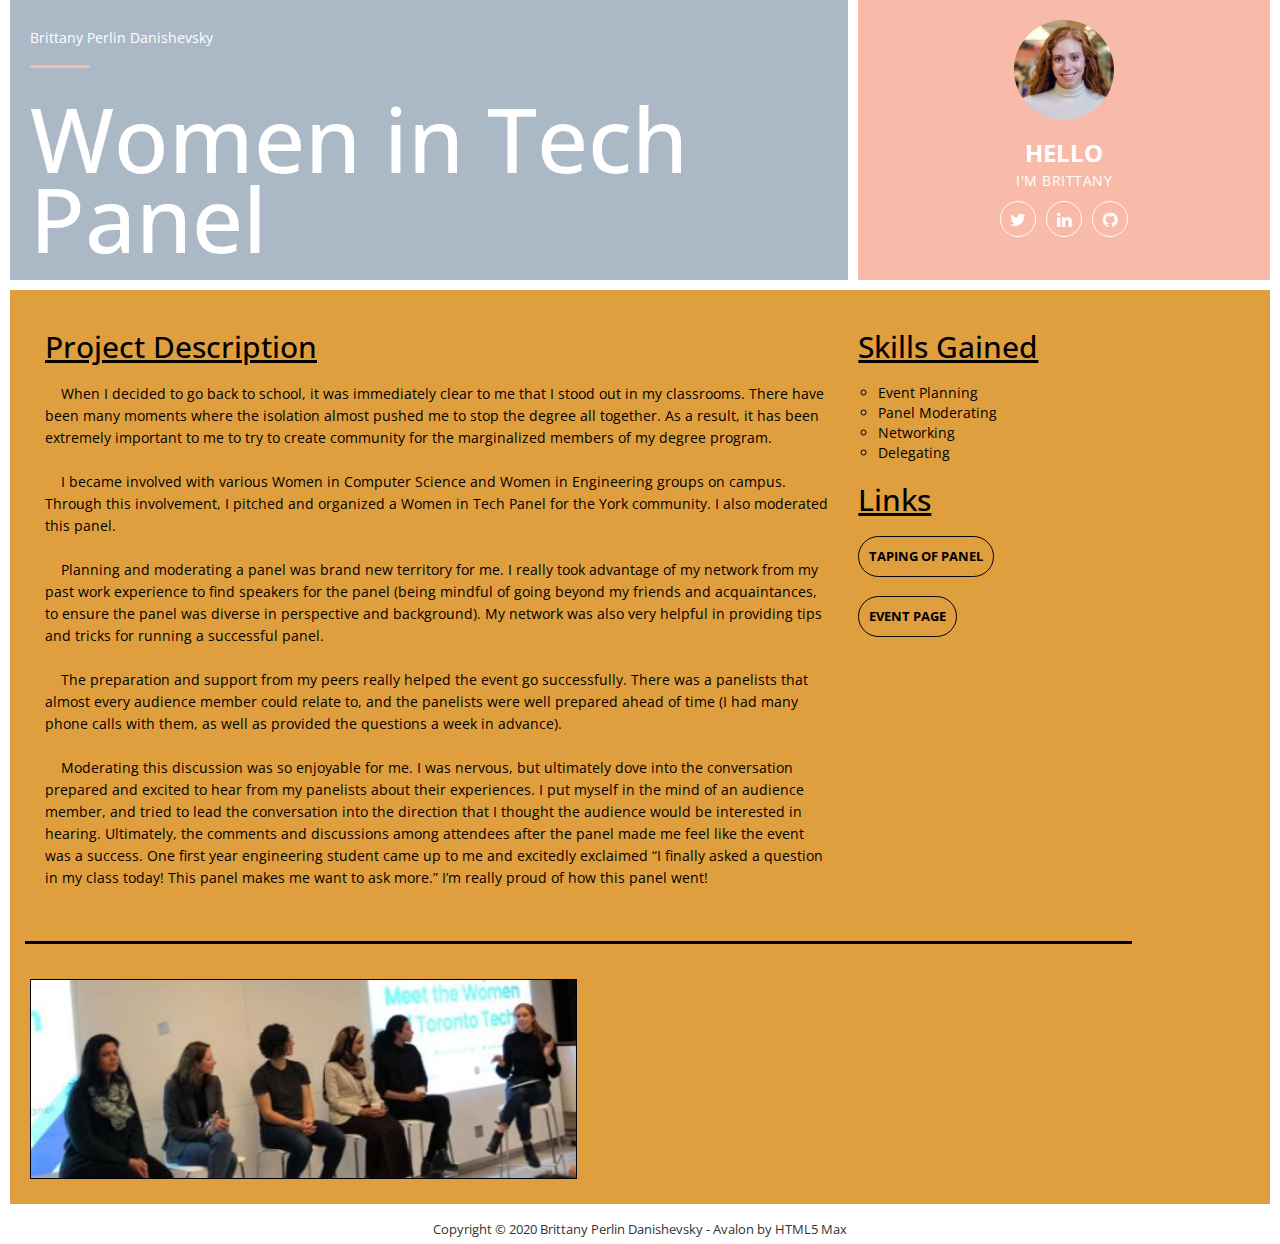
<file: wiepanel.html>
<!DOCTYPE html>
<html>
    <head>
        <meta charset="utf-8">
        <meta http-equiv="X-UA-Compatible" content="IE=edge,chrome=1">
        <title>Women in Tech Panel</title>
<!--
Avalon Template
http://www.templatemo.com/tm-513-avalon
-->

	<link rel="shortcut icon" href="favicon.png">

        <meta name="description" content="">
        <meta name="viewport" content="width=device-width, initial-scale=1">
        <link rel="apple-touch-icon" href="apple-touch-icon.png">

        <link rel="stylesheet" href="css/bootstrap.min.css">
        <link rel="stylesheet" href="css/bootstrap-theme.min.css">
        <link rel="stylesheet" href="css/fontAwesome.css">
        <link rel="stylesheet" href="css/hero-slider.css">
        <link rel="stylesheet" href="css/owl-carousel.css">
        <link rel="stylesheet" href="css/datepicker.css">
        <link rel="stylesheet" href="css/projects.css">

        <link href="https://fonts.googleapis.com/css?family=Open+Sans:300,400,600,700,800" rel="stylesheet">

        <script src="js/vendor/modernizr-2.8.3-respond-1.4.2.min.js"></script>
    </head>

<body>

  <section class="banner" id="top">
      <div class="container-fluid">
          <div class="row">
              <div class="col-md-8">
                  <div class="left-banner-content">
                      <div class="text-content">
                          <h6>Brittany Perlin Danishevsky</h6>
                          <div class="line-dec"></div>
                          <h1>Women in Tech Panel</h1>
                      </div>
                  </div>
              </div>
              <div class="col-md-4">
                  <div class="right-banner-content">
                      <div class="logo"><img src="img/logo.png" alt=""></div>
                      <h2>Hello</h2>
                      <span>I'm Brittany</span>
                      <ul class="social-icons">
                          <li><a href="https://twitter.com/brittanyperlin" target="_blank"><i class="fa fa-twitter"></i></a></li>
                          <li><a href="https://www.linkedin.com/in/brittanydanishevsky/" target="_blank"><i class="fa fa-linkedin"></i></a></li>
                          <li><a href="https://github.com/brittanydanishevsky" target="_blank"><i class="fa fa-github"></i></a></li>
                      </ul>
                  </div>
              </div>
          </div>
      </div>
  </section>

    <section class="information" id="middle">
      <div class="container-fluid">
        <div class="row">
          <div class="project-description">
            <div class="col-md-8">
            <h2>Project Description</h2>
            <p>&nbsp;&nbsp;&nbsp;&nbsp;When I decided to go back to school, it was immediately clear to me that I stood out in my classrooms. There have been many moments where the isolation almost pushed me to stop the degree all together. As a result, it has been extremely important to me to try to create community for the marginalized members of my degree program.<br><br>&nbsp;&nbsp;&nbsp;&nbsp;I became involved with various Women in Computer Science and Women in Engineering groups on campus. Through this involvement, I pitched and organized a Women in Tech Panel for the York community. I also moderated this panel.<br><br>&nbsp;&nbsp;&nbsp;&nbsp;Planning and moderating a panel was brand new territory for me. I really took advantage of my network from my past work experience to find speakers for the panel (being mindful of going beyond my friends and acquaintances, to ensure the panel was diverse in perspective and background). My network was also very helpful in providing tips and tricks for running a successful panel.<br><br>&nbsp;&nbsp;&nbsp;&nbsp;The preparation and support from my peers really helped the event go successfully. There was a panelists that almost every audience member could relate to, and the panelists were well prepared ahead of time (I had many phone calls with them, as well as provided the questions a week in advance).<br><br>&nbsp;&nbsp;&nbsp;&nbsp;Moderating this discussion was so enjoyable for me. I was nervous, but ultimately dove into the conversation prepared and excited to hear from my panelists about their experiences. I put myself in the mind of an audience member, and tried to lead the conversation into the direction that I thought the audience would be interested in hearing. Ultimately, the comments and discussions among attendees after the panel made me feel like the event was a success. One first year engineering student came up to me and excitedly exclaimed “I finally asked a question in my class today! This panel makes me want to ask more.” I’m really proud of how this panel went! <br><br></div>
          </div>
          <div class="skills">
            <div class="col-md-4">
            <h2>Skills Gained</h2>
            <ul class="skills">
              <li>Event Planning</li>
              <li>Panel Moderating</li>
              <li>Networking</li>
              <li>Delegating</li>
            </ul>
            <h2>Links</h2>
            <ul class="black-border-button">
              <li><a href="https://www.facebook.com/ieeelassonde/videos/1181905711998935/" target="_blank">Taping of Panel</a></li>
              <li><a href="https://www.eventbrite.com/e/industry-panel-meet-the-women-of-toronto-tech-tickets-75889933835?aff=efbeventtix&fbclid=IwAR0JeFVtH1cbKWy-JybweWbr0aF0vfm_WRPVJqY_7qDPe3x2wLzWdrme6Oc#" target="_blank">Event Page</a></li>
            </ul>
          </div>
        </div>
      </div>
    </div>
  </section>

  <section class="pictures">
    <div class="container-fluid">
        <div class="row">
            <div class="col-md-12">
              <div class="line-dec"></div>
              <img src="img/wie2.jpg">
              </div>
          </div>
        </div>
  </section>


    <footer>
        <div class="container-fluid">
            <div class="row">
                <div class="col-md-12">
                    <p>Copyright &copy; 2020 Brittany Perlin Danishevsky

                    - Avalon
                    by HTML5 Max</p>
                </div>
            </div>
        </div>
    </footer>

  </body>
  </html>
</file>
<file: css/hero-slider.css>
/* -------------------------------- 

Primary style

-------------------------------- */
*, *::after, *::before {
  -webkit-box-sizing: border-box;
  -moz-box-sizing: border-box;
  box-sizing: border-box;
}

html {
  font-size: 62.5%;
}

body {
  font-family: "Open Sans", sans-serif;
  color: #2c343b;
  background-color: #f2f2f2;
}

a {
  color: #d44457;
  text-decoration: none;
}

img {
  max-width: 100%;
}

/* -------------------------------- 

Main Components 

-------------------------------- */
.cd-header {
  position: absolute;
  z-index: 2;
  top: 0;
  left: 0;
  width: 100%;
  height: 50px;
  background-color: #21272c;
  -webkit-font-smoothing: antialiased;
  -moz-osx-font-smoothing: grayscale;
}
@media only screen and (min-width: 768px) {
  .cd-header {
    height: 70px;
    background-color: transparent;
  }
}

#cd-logo {
  float: left;
  margin: 13px 0 0 5%;
}
#cd-logo img {
  display: block;
}
@media only screen and (min-width: 768px) {
  #cd-logo {
    margin: 23px 0 0 5%;
  }
}

.cd-primary-nav {
  /* mobile first - navigation hidden by default, triggered by tap/click on navigation icon */
  float: right;
  margin-right: 5%;
  width: 44px;
  height: 100%;
}
.cd-primary-nav ul {
  position: absolute;
  top: 0;
  left: 0;
  width: 100%;
  -webkit-transform: translateY(-100%);
  -moz-transform: translateY(-100%);
  -ms-transform: translateY(-100%);
  -o-transform: translateY(-100%);
  transform: translateY(-100%);
}
.cd-primary-nav ul.is-visible {
  box-shadow: 0 3px 8px rgba(0, 0, 0, 0.2);
  -webkit-transform: translateY(50px);
  -moz-transform: translateY(50px);
  -ms-transform: translateY(50px);
  -o-transform: translateY(50px);
  transform: translateY(50px);
}
.cd-primary-nav a {
  display: block;
  height: 50px;
  line-height: 50px;
  padding-left: 5%;
  background: #21272c;
  border-top: 1px solid #333c44;
  color: #ffffff;
}
@media only screen and (min-width: 768px) {
  .cd-primary-nav {
    /* reset navigation values */
    width: auto;
    height: auto;
    background: none;
  }
  .cd-primary-nav ul {
    position: static;
    width: auto;
    -webkit-transform: translateY(0);
    -moz-transform: translateY(0);
    -ms-transform: translateY(0);
    -o-transform: translateY(0);
    transform: translateY(0);
    line-height: 70px;
  }
  .cd-primary-nav ul.is-visible {
    -webkit-transform: translateY(0);
    -moz-transform: translateY(0);
    -ms-transform: translateY(0);
    -o-transform: translateY(0);
    transform: translateY(0);
  }
  .cd-primary-nav li {
    display: inline-block;
    margin-left: 1em;
  }
  .cd-primary-nav a {
    display: inline-block;
    height: auto;
    font-weight: 600;
    line-height: normal;
    background: transparent;
    padding: .6em 1em;
    border-top: none;
  }
}

/* -------------------------------- 

Slider

-------------------------------- */
.cd-hero {
  position: relative;
  -webkit-font-smoothing: antialiased;
  -moz-osx-font-smoothing: grayscale;
}

.cd-hero-slider {
  position: relative;
  height: 360px;
  overflow: hidden;
}
.cd-hero-slider li {
  position: absolute;
  top: 0;
  left: 0;
  width: 100%;
  height: 100%;
  -webkit-transform: translateX(100%);
  -moz-transform: translateX(100%);
  -ms-transform: translateX(100%);
  -o-transform: translateX(100%);
  transform: translateX(100%);
}
.cd-hero-slider li.selected {
  /* this is the visible slide */
  position: relative;
  -webkit-transform: translateX(0);
  -moz-transform: translateX(0);
  -ms-transform: translateX(0);
  -o-transform: translateX(0);
  transform: translateX(0);
}
.cd-hero-slider li.move-left {
  /* slide hidden on the left */
  -webkit-transform: translateX(-100%);
  -moz-transform: translateX(-100%);
  -ms-transform: translateX(-100%);
  -o-transform: translateX(-100%);
  transform: translateX(-100%);
}
.cd-hero-slider li.is-moving, .cd-hero-slider li.selected {
  /* the is-moving class is assigned to the slide which is moving outside the viewport */
  -webkit-transition: -webkit-transform 0.5s;
  -moz-transition: -moz-transform 0.5s;
  transition: transform 0.5s;
}
@media only screen and (min-width: 768px) {
  .cd-hero-slider {
    height: 500px;
  }
}
@media only screen and (min-width: 1170px) {
  .cd-hero-slider {
    height: 680px;
  }
}

/* -------------------------------- 

Single slide style

-------------------------------- */
.cd-hero-slider li {
  background-position: center center;
  background-size: cover;
  background-repeat: no-repeat;
}
.cd-hero-slider li:first-of-type {
  background-image: url(../img/slide_01.jpg);
}
.cd-hero-slider li:nth-of-type(2) {
  background-image: url(../img/slide_02.jpg);
}
.cd-hero-slider li:nth-of-type(3) {
  background-image: url(../img/slide_03.jpg);
}
.cd-hero-slider .cd-full-width,
.cd-hero-slider .cd-half-width {
  position: absolute;
  width: 100%;
  height: 100%;
  z-index: 1;
  left: 0;
  top: 0;
  /* this padding is used to align the text */
  padding-top: 150px;
  text-align: center;
  /* Force Hardware Acceleration in WebKit */
  -webkit-backface-visibility: hidden;
  backface-visibility: hidden;
  -webkit-transform: translateZ(0);
  -moz-transform: translateZ(0);
  -ms-transform: translateZ(0);
  -o-transform: translateZ(0);
  transform: translateZ(0);
}
.cd-hero-slider .cd-img-container {
  /* hide image on mobile device */
  display: none;
}
.cd-hero-slider .cd-img-container img {
  position: absolute;
  left: 50%;
  top: 50%;
  bottom: auto;
  right: auto;
  -webkit-transform: translateX(-50%) translateY(-50%);
  -moz-transform: translateX(-50%) translateY(-50%);
  -ms-transform: translateX(-50%) translateY(-50%);
  -o-transform: translateX(-50%) translateY(-50%);
  transform: translateX(-50%) translateY(-50%);
}
.cd-hero-slider .cd-bg-video-wrapper {
  /* hide video on mobile device */
  display: none;
  position: absolute;
  top: 0;
  left: 0;
  width: 100%;
  height: 100%;
  overflow: hidden;
}
.cd-hero-slider .cd-bg-video-wrapper video {
  /* you won't see this element in the html, but it will be injected using js */
  display: block;
  min-height: 100%;
  min-width: 100%;
  max-width: none;
  height: auto;
  width: auto;
  position: absolute;
  left: 50%;
  top: 50%;
  bottom: auto;
  right: auto;
  -webkit-transform: translateX(-50%) translateY(-50%);
  -moz-transform: translateX(-50%) translateY(-50%);
  -ms-transform: translateX(-50%) translateY(-50%);
  -o-transform: translateX(-50%) translateY(-50%);
  transform: translateX(-50%) translateY(-50%);
}
.cd-hero-slider h2, .cd-hero-slider p {
  text-shadow: 0 1px 3px rgba(0, 0, 0, 0.1);
  line-height: 1.2;
  margin: 0 auto 14px;
  color: #ffffff;
  width: 90%;
  max-width: 400px;
}
.cd-hero-slider h2 {
  font-size: 2.4rem;
}
.cd-hero-slider p {
  font-size: 1.4rem;
  line-height: 1.4;
}
.cd-hero-slider .cd-btn {
  display: inline-block;
  padding: 1.2em 1.4em;
  margin-top: .8em;
  background-color: rgba(212, 68, 87, 0.9);
  font-size: 1.3rem;
  font-weight: 700;
  letter-spacing: 1px;
  color: #ffffff;
  text-transform: uppercase;
  box-shadow: 0 3px 6px rgba(0, 0, 0, 0.1);
  -webkit-transition: background-color 0.2s;
  -moz-transition: background-color 0.2s;
  transition: background-color 0.2s;
}
.cd-hero-slider .cd-btn.secondary {
  background-color: rgba(22, 26, 30, 0.8);
}
.cd-hero-slider .cd-btn:nth-of-type(2) {
  margin-left: 1em;
}
.no-touch .cd-hero-slider .cd-btn:hover {
  background-color: #d44457;
}
.no-touch .cd-hero-slider .cd-btn.secondary:hover {
  background-color: #161a1e;
}
@media only screen and (min-width: 768px) {
  .cd-hero-slider .cd-full-width,
  .cd-hero-slider .cd-half-width {
    padding-top: 200px;
  }
  .cd-hero-slider .cd-bg-video-wrapper {
    display: block;
  }
  .cd-hero-slider .cd-half-width {
    width: 45%;
  }
  .cd-hero-slider .cd-half-width:first-of-type {
    left: 5%;
  }
  .cd-hero-slider .cd-half-width:nth-of-type(2) {
    right: 5%;
    left: auto;
  }
  .cd-hero-slider .cd-img-container {
    display: block;
  }
  .cd-hero-slider h2, .cd-hero-slider p {
    max-width: 520px;
  }
  .cd-hero-slider h2 {
    font-size: 2.4em;
    font-weight: 300;
  }
  .cd-hero-slider .cd-btn {
    font-size: 1.4rem;
  }
}
@media only screen and (min-width: 1170px) {
  .cd-hero-slider .cd-full-width,
  .cd-hero-slider .cd-half-width {
    padding-top: 250px;
  }
  .cd-hero-slider h2, .cd-hero-slider p {
    margin-bottom: 20px;
  }
  .cd-hero-slider h2 {
    font-size: 3.2em;
  }
  .cd-hero-slider p {
    font-size: 1.6rem;
  }
}

/* -------------------------------- 

Single slide animation

-------------------------------- */
@media only screen and (min-width: 768px) {
  .cd-hero-slider .cd-half-width {
    opacity: 0;
    -webkit-transform: translateX(40px);
    -moz-transform: translateX(40px);
    -ms-transform: translateX(40px);
    -o-transform: translateX(40px);
    transform: translateX(40px);
  }
  .cd-hero-slider .move-left .cd-half-width {
    -webkit-transform: translateX(-40px);
    -moz-transform: translateX(-40px);
    -ms-transform: translateX(-40px);
    -o-transform: translateX(-40px);
    transform: translateX(-40px);
  }
  .cd-hero-slider .selected .cd-half-width {
    /* this is the visible slide */
    opacity: 1;
    -webkit-transform: translateX(0);
    -moz-transform: translateX(0);
    -ms-transform: translateX(0);
    -o-transform: translateX(0);
    transform: translateX(0);
  }
  .cd-hero-slider .is-moving .cd-half-width {
    /* this is the slide moving outside the viewport 
    wait for the end of the transition on the <li> parent before set opacity to 0 and translate to 40px/-40px */
    -webkit-transition: opacity 0s 0.5s, -webkit-transform 0s 0.5s;
    -moz-transition: opacity 0s 0.5s, -moz-transform 0s 0.5s;
    transition: opacity 0s 0.5s, transform 0s 0.5s;
  }
  .cd-hero-slider li.selected.from-left .cd-half-width:nth-of-type(2),
  .cd-hero-slider li.selected.from-right .cd-half-width:first-of-type {
    /* this is the selected slide - different animation if it's entering from left or right */
    -webkit-transition: opacity 0.4s 0.2s, -webkit-transform 0.5s 0.2s;
    -moz-transition: opacity 0.4s 0.2s, -moz-transform 0.5s 0.2s;
    transition: opacity 0.4s 0.2s, transform 0.5s 0.2s;
  }
  .cd-hero-slider li.selected.from-left .cd-half-width:first-of-type,
  .cd-hero-slider li.selected.from-right .cd-half-width:nth-of-type(2) {
    /* this is the selected slide - different animation if it's entering from left or right */
    -webkit-transition: opacity 0.4s 0.4s, -webkit-transform 0.5s 0.4s;
    -moz-transition: opacity 0.4s 0.4s, -moz-transform 0.5s 0.4s;
    transition: opacity 0.4s 0.4s, transform 0.5s 0.4s;
  }
  .cd-hero-slider .cd-full-width h2,
  .cd-hero-slider .cd-full-width p,
  .cd-hero-slider .cd-full-width .cd-btn {
    opacity: 0;
    -webkit-transform: translateX(100px);
    -moz-transform: translateX(100px);
    -ms-transform: translateX(100px);
    -o-transform: translateX(100px);
    transform: translateX(100px);
  }
  .cd-hero-slider .move-left .cd-full-width h2,
  .cd-hero-slider .move-left .cd-full-width p,
  .cd-hero-slider .move-left .cd-full-width .cd-btn {
    opacity: 0;
    -webkit-transform: translateX(-100px);
    -moz-transform: translateX(-100px);
    -ms-transform: translateX(-100px);
    -o-transform: translateX(-100px);
    transform: translateX(-100px);
  }
  .cd-hero-slider .selected .cd-full-width h2,
  .cd-hero-slider .selected .cd-full-width p,
  .cd-hero-slider .selected .cd-full-width .cd-btn {
    /* this is the visible slide */
    opacity: 1;
    -webkit-transform: translateX(0);
    -moz-transform: translateX(0);
    -ms-transform: translateX(0);
    -o-transform: translateX(0);
    transform: translateX(0);
  }
  .cd-hero-slider li.is-moving .cd-full-width h2,
  .cd-hero-slider li.is-moving .cd-full-width p,
  .cd-hero-slider li.is-moving .cd-full-width .cd-btn {
    /* this is the slide moving outside the viewport 
    wait for the end of the transition on the li parent before set opacity to 0 and translate to 100px/-100px */
    -webkit-transition: opacity 0s 0.5s, -webkit-transform 0s 0.5s;
    -moz-transition: opacity 0s 0.5s, -moz-transform 0s 0.5s;
    transition: opacity 0s 0.5s, transform 0s 0.5s;
  }
  .cd-hero-slider li.selected h2 {
    -webkit-transition: opacity 0.4s 0.2s, -webkit-transform 0.5s 0.2s;
    -moz-transition: opacity 0.4s 0.2s, -moz-transform 0.5s 0.2s;
    transition: opacity 0.4s 0.2s, transform 0.5s 0.2s;
  }
  .cd-hero-slider li.selected p {
    -webkit-transition: opacity 0.4s 0.3s, -webkit-transform 0.5s 0.3s;
    -moz-transition: opacity 0.4s 0.3s, -moz-transform 0.5s 0.3s;
    transition: opacity 0.4s 0.3s, transform 0.5s 0.3s;
  }
  .cd-hero-slider li.selected .cd-btn {
    -webkit-transition: opacity 0.4s 0.4s, -webkit-transform 0.5s 0.4s, background-color 0.2s 0s;
    -moz-transition: opacity 0.4s 0.4s, -moz-transform 0.5s 0.4s, background-color 0.2s 0s;
    transition: opacity 0.4s 0.4s, transform 0.5s 0.4s, background-color 0.2s 0s;
  }
}
/* -------------------------------- 

Slider navigation

-------------------------------- */
.cd-slider-nav {
  display: none;
  position: absolute;
  width: 100%;
  bottom: 0;
  z-index: 2;
  text-align: center;
  height: 55px;
  background-color: rgba(0, 1, 1, 0.5);
}
.cd-slider-nav nav, .cd-slider-nav ul, .cd-slider-nav li, .cd-slider-nav a {
  height: 100%;
}
.cd-slider-nav nav {
  display: inline-block;
  position: relative;
}
.cd-slider-nav .cd-marker {
  position: absolute;
  bottom: 0;
  left: 0;
  width: 60px;
  height: 100%;
  color: #d44457;
  background-color: #ffffff;
  box-shadow: inset 0 2px 0 currentColor;
  -webkit-transition: -webkit-transform 0.2s, box-shadow 0.2s;
  -moz-transition: -moz-transform 0.2s, box-shadow 0.2s;
  transition: transform 0.2s, box-shadow 0.2s;
}
.cd-slider-nav .cd-marker.item-2 {
  -webkit-transform: translateX(100%);
  -moz-transform: translateX(100%);
  -ms-transform: translateX(100%);
  -o-transform: translateX(100%);
  transform: translateX(100%);
}
.cd-slider-nav .cd-marker.item-3 {
  -webkit-transform: translateX(200%);
  -moz-transform: translateX(200%);
  -ms-transform: translateX(200%);
  -o-transform: translateX(200%);
  transform: translateX(200%);
}
.cd-slider-nav .cd-marker.item-4 {
  -webkit-transform: translateX(300%);
  -moz-transform: translateX(300%);
  -ms-transform: translateX(300%);
  -o-transform: translateX(300%);
  transform: translateX(300%);
}
.cd-slider-nav .cd-marker.item-5 {
  -webkit-transform: translateX(400%);
  -moz-transform: translateX(400%);
  -ms-transform: translateX(400%);
  -o-transform: translateX(400%);
  transform: translateX(400%);
}
.cd-slider-nav ul::after {
  clear: both;
  content: "";
  display: table;
}
.cd-slider-nav li {
  display: inline-block;
  width: 60px;
  float: left;
}
.cd-slider-nav li.selected a {
  color: #2c343b;
}
.no-touch .cd-slider-nav li.selected a:hover {
  background-color: transparent;
}
.cd-slider-nav a {
  display: block;
  position: relative;
  padding-top: 35px;
  font-size: 1rem;
  font-weight: 700;
  color: #a8b4be;
  -webkit-transition: background-color 0.2s;
  -moz-transition: background-color 0.2s;
  transition: background-color 0.2s;
}
.cd-slider-nav a::before {
  content: '';
  position: absolute;
  width: 24px;
  height: 24px;
  top: 8px;
  left: 50%;
  right: auto;
  -webkit-transform: translateX(-50%);
  -moz-transform: translateX(-50%);
  -ms-transform: translateX(-50%);
  -o-transform: translateX(-50%);
  transform: translateX(-50%);
}
.no-touch .cd-slider-nav a:hover {
  background-color: rgba(0, 1, 1, 0.5);
}
.cd-slider-nav li:first-of-type a::before {
  background-position: 0 0;
}
.cd-slider-nav li.selected:first-of-type a::before {
  background-position: 0 -24px;
}
.cd-slider-nav li:nth-of-type(2) a::before {
  background-position: -24px 0;
}
.cd-slider-nav li.selected:nth-of-type(2) a::before {
  background-position: -24px -24px;
}
.cd-slider-nav li:nth-of-type(3) a::before {
  background-position: -48px 0;
}
.cd-slider-nav li.selected:nth-of-type(3) a::before {
  background-position: -48px -24px;
}
.cd-slider-nav li:nth-of-type(4) a::before {
  background-position: -72px 0;
}
.cd-slider-nav li.selected:nth-of-type(4) a::before {
  background-position: -72px -24px;
}
.cd-slider-nav li:nth-of-type(5) a::before {
  background-position: -96px 0;
}
.cd-slider-nav li.selected:nth-of-type(5) a::before {
  background-position: -96px -24px;
}
@media only screen and (min-width: 768px) {
  .cd-slider-nav {
    height: 80px;
  }
  .cd-slider-nav .cd-marker,
  .cd-slider-nav li {
    width: 95px;
  }
  .cd-slider-nav a {
    padding-top: 48px;
    font-size: 1.1rem;
    text-transform: uppercase;
  }
  .cd-slider-nav a::before {
    top: 18px;
  }
}

/* -------------------------------- 

Main content

-------------------------------- */
.cd-main-content {
  width: 90%;
  max-width: 768px;
  margin: 0 auto;
  padding: 2em 0;
}
.cd-main-content p {
  font-size: 1.4rem;
  line-height: 1.8;
  color: #999999;
  margin: 2em 0;
}
@media only screen and (min-width: 1170px) {
  .cd-main-content {
    padding: 3em 0;
  }
  .cd-main-content p {
    font-size: 1.6rem;
  }
}

/* -------------------------------- 

Javascript disabled

-------------------------------- */
.no-js .cd-hero-slider li {
  display: none;
}
.no-js .cd-hero-slider li.selected {
  display: block;
}

.no-js .cd-slider-nav {
  display: none;
}
</file>
<file: css/owl-carousel.css>
/* 
 *  Core Owl Carousel CSS File
 *  v1.3.3
 */

/* clearfix */
.owl-carousel .owl-wrapper:after {
  content: ".";
  display: block;
  clear: both;
  visibility: hidden;
  line-height: 0;
  height: 0;
}
/* display none until init */
.owl-carousel{
  display: none;
  position: relative;
  width: 100%;
  -ms-touch-action: pan-y;
}
.owl-carousel .owl-wrapper{
  display: none;
  position: relative;
  -webkit-transform: translate3d(0px, 0px, 0px);
}
.owl-carousel .owl-wrapper-outer{
  overflow: hidden;
  position: relative;
  width: 100%;
}
.owl-carousel .owl-wrapper-outer.autoHeight{
  -webkit-transition: height 500ms ease-in-out;
  -moz-transition: height 500ms ease-in-out;
  -ms-transition: height 500ms ease-in-out;
  -o-transition: height 500ms ease-in-out;
  transition: height 500ms ease-in-out;
}
  
.owl-carousel .owl-item{
  float: left;
}

.owl-controls {
  @media (max-width: @screen-sm-max) {
    top: -120px;
  }
  top: -200px;
  width: 100%;
  text-align: center;
  display: inline-block;
}

.owl-controls a {
  color: #336699;
}

.owl-controls a:hover {
  color: #336699;
}

.owl-controls .bg-prev {
  position: absolute;
  z-index: 1;
  width: 50px;
  height: 50px;
  z-index:10; 
  background:#fff; 
  border: 1px solid #336699;
  -webkit-transform: rotate(45deg);
  -moz-transform: rotate(45deg);
  -ms-transform: rotate(45deg);
  -o-transform: rotate(45deg);
  transform: rotate(45deg);
}

.owl-controls .bg-prev:before{
  content:""; 
  display:block; 
  position:absolute; 
  z-index:-1; 
  top:3px; 
  left:3px; 
  right:3px; 
  bottom:3px; 
  border:2px solid #336699
}

.owl-controls .prev {
  left: 15px;
  z-index: 11;
  position: absolute; 
  width: 50px;
  height: 50px;
  line-height: 32px;
}

.owl-controls .prev.active {
  background-image: none;
  outline: 0;
  -webkit-box-shadow: none;
          box-shadow: none;
}

.owl-controls .prev:active {
  background-image: none;
  outline: 0;
  -webkit-box-shadow: none;
          box-shadow: none;
}

.owl-controls .bg-next {
  position: absolute;
  float: right;
  z-index: 1;
  width: 50px;
  height: 50px;
  position:relative; 
  z-index:10; 
  background:#fff; 
  border: 1px solid #336699;
  -webkit-transform: rotate(45deg);
  -moz-transform: rotate(45deg);
  -ms-transform: rotate(45deg);
  -o-transform: rotate(45deg);
  transform: rotate(45deg);
}

.owl-controls .bg-next:before{
  content:""; 
  display:block; 
  position:absolute; 
  z-index:-1; 
  top:3px; 
  left:3px; 
  right:3px; 
  bottom:3px; 
  border:2px solid #336699
}

.owl-controls .next {
  right: 15px;
  z-index: 11;
  position: absolute; 
  width: 50px;
  height: 50px;
  line-height: 32px;
}

.owl-controls .next.active {
  background-image: none;
  outline: 0;
  -webkit-box-shadow: none;
          box-shadow: none;
}

.owl-controls .next:active {
  background-image: none;
  outline: 0;
  -webkit-box-shadow: none;
          box-shadow: none;
}


.owl-theme .owl-controls .owl-page{
  cursor: pointer;
  display: inline-block;
  zoom: 1;
  *display: inline;/*IE7 life-saver */
}
.owl-theme .owl-controls .owl-page a{
  display: block;
  width: 12px;
  height: 12px;
  margin: 0px 5px;
  filter: Alpha(Opacity=50);/*IE7 fix*/
  opacity: 0.5;
  -webkit-border-radius: 20px;
  -moz-border-radius: 20px;
  border-radius: 20px;
  background: transparent;
  border: 2px solid #888;
}

.owl-theme .owl-controls .owl-page.active span,
.owl-theme .owl-controls.clickable .owl-page:hover span{
  filter: Alpha(Opacity=100);/*IE7 fix*/
  opacity: 1;
  display: inline-block;
}
.owl-controls {
  -webkit-user-select: none;
  -khtml-user-select: none;
  -moz-user-select: none;
  -ms-user-select: none;
  user-select: none;
  -webkit-tap-highlight-color: rgba(0, 0, 0, 0);
}

/* fix */
.owl-carousel  .owl-wrapper,
.owl-carousel  .owl-item{
  -webkit-backface-visibility: hidden;
  -moz-backface-visibility:    hidden;
  -ms-backface-visibility:     hidden;
  -webkit-transform: translate3d(0,0,0);
  -moz-transform: translate3d(0,0,0);
  -ms-transform: translate3d(0,0,0);
}
</file>
<file: css/templatemo-style.css>
/*

Avalon Template

http://www.templatemo.com/tm-513-avalon

*/

/* General CSS */

* {
    margin: 0;
    padding: 0;
    font-family: 'Open Sans', arial, sans-serif;
}

body {
	overflow-x: hidden;
	background-color: #fff;
}

ul {
	list-style: none;
	margin: 0px;
}

p {
	font-size: 14px;
	line-height: 22px;
	color: #fff;
}

/* Learn more button */

.white-border-button a {
	padding: 14px 20px;
	background-color: transparent;
	border: 1px solid #fff;
	border-radius: 30px;
	color: #fff;
	font-size: 13px;
	text-transform: uppercase;
	font-weight: 700;
	text-decoration: none;
	transition: all 0.5s;
  margin-bottom: 15%;
}

.white-border-button a:hover {
	background-color: #f8bba9;
}

/* Top Banner */

.banner .col-md-8 {
	padding-left: 10px;
	padding-right: 5px;
}

.banner .col-md-4 {
	padding-right: 10px;
	padding-left: 5px;
}

.banner .left-banner-content {
	padding-top: 175px;
	padding-bottom: 175px;
	padding-left: 120px;
	text-align: left;
  background-color: #abb9c6;
	background-repeat: no-repeat;
	background-size: cover;
	background-position: center center;
	min-height: 680px;
	height: 680px;
}

.left-banner-content h6 {
	font-size: 14px;
	font-weight: 400;
	color: #fff;
}

.left-banner-content h1 {
	font-size: 64px;
	font-weight: 300;
	color: #fff;
	line-height: 70px;
}

.left-banner-content .line-dec {
	width: 60px;
	height: 3px;
	margin-top: 20px;
	margin-bottom: 30px;
	background-color: #f8bba9;
}

.left-banner-content .white-border-button {
	margin-top: 52px;
}

.right-banner-content {
	padding: 100px 45px;
	background-color: #f8bba9;
	text-align: center;
	min-height: 680px;
	height: 680px;
}

.right-banner-content h2 {
	font-size: 48px;
	text-transform: uppercase;
	font-weight: 700;
	color: #fff;
	margin-bottom: 5px;
}

.right-banner-content .line-dec {
	width: 100%;
	height: 5px;
	background-color: #fff;
	margin: 30px auto;
}


/* About me section  */

.about-me .line-dec {
	width: 100%;
	height: 5px;
	background-color: white;
	margin: 30px auto;
}

.right-banner-content span {
	font-size: 14px;
	text-transform: uppercase;
	color: #fff;
	letter-spacing: 0.5px;
}

.right-banner-content em {
	font-style: normal;
	font-weight: 700;
}

.right-banner-content p {
	font-size: 13px;
	color: #fff;
}

.right-banner-content .social-icons {
	margin-top: 40px;
	padding: 10px;
	list-style: none;
}

.right-banner-content .social-icons li {
	display: inline-block;
	margin: 0px 3px;
}

.right-banner-content .social-icons li a {
	width: 36px;
	height: 36px;
	text-align: center;
	display: inline-block;
	line-height: 36px;
	border-radius: 50%;
  border-style: solid;
  border-color: white;
  border-width: thin;
	transition: all 0.5s;
	color: #fff;
	font-size: 17px;
}

.right-banner-content .social-icons li a:hover {
	background-color: #abb9c6;
}

.right-banner-content img {
	border-radius: 50%;
	width: 200px;
	height: 200px;
}

.about-me {
	margin: 10px;
  text-align: left;
  min-height: 600px;
  background-color: #E09F3E;
}

.about-me p a {
  color: white;
  font-weight: bold;
  size: 15px;
}

.about-me .col-md-4 {
	padding-left: 10px;
	padding-right: 5px;
}

.about-me .col-md-8 {
	padding-right: 10px;
	padding-left: 5px;
}

.about-me h2 {
  font-size: 48px;
  font-weight: 300;
  color: white;
  margin-bottom: 5px;
  margin-left: 20px;
}

.about-me .white-border-button li {
  display: inline-block;
  margin: 0px 10px;
  padding: 20px;
}

.about-me .white-border-button a:hover{
  background: #fac87d;
}

.about-me .more-buttons {
  margin: 20px;
}




/*
.projects-holder .mix {
  display: none;
}

.events {
	margin-top: 10px;
	padding-top: 100px;
	padding-bottom: 100px;
	text-align: center;
	background-image: url(../img/events-bg.png);
	background-repeat: no-repeat;
	background-size: cover;
	background-position: center center;
}

.events .filter-categories {
  list-style: none;
  margin-top: 0px;
  padding-right: 0px;
  text-align: center;
  margin-bottom: 60px;
}

.events .filter-categories li {
  display: inline;
  text-align: center;
  margin: 8px 0px;
}

.events .filter-categories li {
  display:block;
  transition: all 0.5s;
  text-align: center;
  text-decoration:none;
  text-transform:uppercase;
  letter-spacing: 0.5px;
  color:#121212;
  font-size: 17px!important;
  font-weight: 600;
  display: inline-block;
  max-width: 200px;
  width: 200px;
  height: 70px;
  line-height: 70px;
  background-color: #fff;
  cursor: pointer;
}

.filter-categories ul li.active span {
  color: #f4bc51;
}

.project-item {
	width: 100%;
}

.event-list {
	background-color: #fff;
}

.event-list ul {
	padding: 0;
	margin: 0;
	list-style: none;
}

.event-list ul li {
	display: block;
	text-align: left;
	margin-bottom: 5px;
}

.event-list ul li:last-child {
	margin-bottom: 0px;
}

.event-list ul .first-child{
	background-color: #eee;
}

.event-list ul .second-child{
	background-color: #ddd;
}

.event-list ul .third-child{
	background-color: #eee;
}

.event-list ul .fourth-child{
	background-color: #ddd;
}

.event-list ul .fivth-child{
	background-color: #eee;
}

.event-list ul li .date span {
	background-color: #f4bc51;
	width: 80px;
	height: 80px;
	text-align: center;
	line-height: 25px;
	margin-right: 0px;
}

.event-list .event-item {
	margin: 0;
	padding: 0;
	list-style: none;
}

.event-list .event-item li {
	display: inline-block;
	padding: 10px;
}

.event-list .event-item li:last-child {
	float: right;
	margin-top: 30px;
	margin-right: 20px;
}

.event-list .event-item .time span{
	text-align: center;
	margin-left: 50px;
	color: #4a4a4a;
	font-weight: 300;
	font-size: 15px;
	display: inline-block;
}

.event-list ul li .date span {
	padding-top: 15px;
	margin-top: 0px;
	font-size: 18px;
	display: block;
	font-weight: 700;
	color: #fff;
	text-transform: uppercase;
}

.event-list h4 {
	width: 300px;
	margin-top: 0px;
	font-size: 18px;
	text-transform: uppercase;
	color: #121212;
	font-weight: 700;
	margin-bottom: 5px;
	display: inline-block;
}

.event-list .web span {
	font-size: 13px;
	font-weight: 600;
	color: #b94e5e;
	display: inline-block;
}

.event-list .design span {
	font-size: 13px;
	font-weight: 600;
	color: #e86859;
	display: inline-block;
}

.event-list .app span {
	font-size: 13px;
	font-weight: 600;
	color: #f4bc51;
	display: inline-block;
}


.event-list .white-button a:hover {
	background-color: #f4bc51;
	color: #fff;
}

.event-list {
	transition: all 0.5s;
	height: 545px;
}
 */




.testimonial {
	margin-top: 10px;
}

.testimonial .col-md-8 {
	padding-left: 5px;
	padding-right: 0px;
}

.testimonial .col-md-4 {
	padding-right: 5px;
	padding-left: 0px;
}

.testimonial-image {
	text-align: center;
	background-image: url(../img/testimonial-left-image.png);
	background-repeat: no-repeat;
	background-size: cover;
	background-position: center center;
	min-height: 600px;
	height: 600px;

}

#owl-testimonial {
	padding-top: 50px;
	text-align: center;
	background-color: #f8bba9;
	background-repeat: no-repeat;
	background-size: cover;
	background-position: center center;
	min-height: 600px;
	height: 600px;
}

#owl-testimonial .item {
	text-align: center;
}

#owl-testimonial .item img {
	width: 130px;
  border-radius: 50%;
}

#owl-testimonial .item span {
	margin-top: 28px;
	display: block;
	color: #000;
	font-size: 13px;
	font-style: italic;
	font-weight: 300;
}

#owl-testimonial .item h4 {
	font-size: 17px;
	text-transform: uppercase;
	font-weight: 700;
	color: #121212;
}

#owl-testimonial .item p {
	font-size: 17px;
	font-style: italic;
	color: #4a4a4a;
	padding: 0px 120px;
	font-weight: 300;
	line-height: 28px;
	letter-spacing: 0.5px;
}

.owl-pagination {
	margin-top: 15px;
	margin-left: -30px;
  opacity: 1;
  display: inline-block;
  position: absolute;
  text-align: center;
  z-index: 9999;
}


.owl-page span {
	text-align: center;
  display: block;
  width: 10px;
  height: 10px;
  margin: 0px 5px;
  filter: alpha(opacity=50);
  opacity: 0.5;
  -webkit-border-radius: 20px;
  -moz-border-radius: 20px;
  border-radius: 20px;
  background: #e86859;
}




.services {
	margin-top: 10px;
	padding-top: 0vh;
	padding-bottom: 0vh;
	text-align: center;
	background-image: url(../img/services-bg.png);
	background-repeat: no-repeat;
	background-size: cover;
	background-position: center center;
}

.services .col-md-3 {
	padding-left: 0px;
	padding-right: 0px;
}

.services .col-md-3 {
	padding-right: 0px;
	padding-left: 0px;
}

.flip-container {
  perspective: 1000;
}
/* turning on hover */

.flip-container:hover .flipper {
  transform: rotateY(180deg);
  -webkit-transform: rotateY(180deg);
  -webkit-transition-delay: 0s;
    -moz-transition-delay: 0s;
    -ms-transition-delay: 0s;
    -o-transition-delay: 0s;
    transition-delay: 0s;
}

.flip-container,
.front,
.back {
  width: 100%;
  height: 350px;
  text-align: center;
  font-size: 30px;
}
/* flipping speed here */

.front {
	padding: 40px 30px;
}

.front .icon {
	width: 140px;
	height: 140px;
	line-height: 140px;
	text-align: center;
	background-color: transparent;
	border: 1px solid #fff;
	border-radius: 50%;
	margin: 30px auto;
}

.front h4 {
	margin-top: 0px;
	font-size: 17px;
	text-transform: uppercase;
	font-weight: 700;
}

.flipper {
  -webkit-transition: 0.3s all;
-webkit-transition-delay: 0.3s;
-moz-transition: 0.3s all;
-moz-transition-delay: 5s;
-ms-transition: 0.3s all;
-ms-transition-delay: 5s;
-o-transition: 0.3s all;
-o-transition-delay: 5s;
transition: 0.3s all;
transition-delay: 0.3s;
  transform-style: preserve-3d;
  position: relative;
}
/* making the the other side hidden while flipping */


.front,
.back {
  backface-visibility: hidden;
  position: absolute;
  top: 0;
  left: 0;
}
/* front side is in front of a back side */

.front {
  z-index: 2;
  color: white;
  /* for firefox 31 */
	transform: rotateY(0deg);
}
/* back side */

.back {
  transform: rotateY(180deg);
}

.back p {
  color: #fff;
  padding: 90px 30px;
}

.first-service .front,
.first-service .back {
	background-color: rgba(244, 188, 81, 0.9);
}

.second-service .front,
.second-service .back {
	background-color: rgba(243, 158, 75, 0.9);
}

.third-service .front,
.third-service .back {
	background-color: rgba(185, 78, 94, 0.9);
}

.fourth-service .front,
.fourth-service .back {
	background-color: rgba(232, 104, 89, 0.9);
}




.contact-us .col-md-8 {
	padding-left: 10px;
	padding-right: 5px;
}

.contact-us .col-md-4 {
	padding-right: 10px;
	padding-left: 5px;
}


#contact .col-md-4 {
	padding-right: 15px;
	padding-left: 15px;
}


.contact-us {
	margin-top: 10px;
}

.contact-us #contact {
	min-height: 600px;
	height: 600px;
	padding-top: 100px;
	padding-bottom: 100px;
	padding-left: 120px;
	padding-right: 120px;
	text-align: center;
	background-color: #f8bba9;
	background-repeat: no-repeat;
	background-size: cover;
	background-position: center center;
}

#contact input {
  border-radius: 0px;
  padding-left: 15px;
  font-size: 13px;
  color: #fff;
  background-color: rgba(250, 250, 250, 0.1);
  border-bottom: 2px solid #fff;
  outline: none;
  border-left: none;
  border-right: none;
  border-top: none;
  box-shadow: none;
  line-height: 40px;
  height: 40px;
  width: 100%;
  margin-bottom: 30px;
}

#contact textarea {
  border-radius: 0px;
  padding-left: 15px;
  padding-top: 10px;
  font-size: 13px;
  color: #fff;
  background-color: rgba(250, 250, 250, 0.1);
  border-bottom: 2px solid #fff;
  outline: none;
  border-left: none;
  border-right: none;
  border-top: none;
  box-shadow: none;
  height: 165px;
  max-height: 165px;
  min-height: 165px;
  width: 100%;
  max-width: 100%;
  min-width: 100%;
  margin-bottom: 25px;
}

#contact button {
	float: left;
	padding: 14px 20px;
	background-color: transparent;
	border-radius: 30px;
  border-style: solid;
  border-width: thin;
  border-color: white;
	color: #fff;
	font-size: 13px;
	text-transform: uppercase;
	font-weight: 700;
	text-decoration: none;
	transition: all 0.5s;
	outline: none;
}

.contact-right-content {
	min-height: 600px;
	height: 600px;
	line-height: 500px;
	padding-top: 100px;
	padding-bottom: 150px;
	text-align: center;
	background-color: #abb9c6;
	background-repeat: no-repeat;
	background-size: cover;
	background-position: center center;
}

.contact-right-content h4 {
	margin-top: 20px;
	font-size: 20px;
	text-transform: uppercase;
	color: #fff;
	font-weight: 700;
}

.contact-right-content p {
	font-size: 15px;
}

footer {
	height: 10px;
	margin: 10px;
	background-color: white;
	text-align: center;
}

footer p {
	font-size: 13px;
	color: #333;
	line-height: 30px;
	margin-bottom: 0px;
}

footer p em {
	font-weight: 700;
	font-style: normal;
}

@media (max-width: 1000px) {

	.event-list h4 {
		width: 230px;
	}

	.event-list .event-item .time span{
		margin-left: 20px;
	}

}

@media (max-width: 991px) {

	.banner .col-md-8 {
		margin-top: 10px;
		padding-left: 10px;
		padding-right: 10px;
	}

	.banner .col-md-4 {
		margin-top: 10px;
		padding-right: 10px;
		padding-left: 10px;
	}

	.banner .left-banner-content {
		padding-left: 0px;
		text-align: center;
	}

	.left-banner-content h1 {
		font-size: 64px;
		font-weight: 300;
		color: #fff;
		line-height: 80px!important;
	}


	.banner .left-banner-content .line-dec {
		margin: 0 auto;
	}

	.testimonial .col-md-8 {
		margin-top: 10px;
		padding-left: 10px;
		padding-right: 10px;
	}

	.testimonial .col-md-4 {
		margin-top: 0px;
		padding-right: 10px;
		padding-left: 10px;
	}

	.owl-pagination {
		margin-top: -15px;
	}

	#owl-testimonial {
		padding-top: 50px;
		padding-bottom: 50px;
	}

	#owl-testimonial .item p {
		padding: 0px 60px;
		font-size: 15px;
	}

	.services {
		margin-left: 10px;
		margin-right: 10px;
	}

	.contact-us .col-md-8 {
		margin-top: 0px;
		padding-left: 10px;
		padding-right: 10px;
	}

	.contact-us .col-md-4 {
		margin-top: 10px;
		padding-right: 10px;
		padding-left: 10px;
	}

	.contact-us #contact {
		padding-left: 60px;
		padding-right: 60px;
	}

	.contact-us #contact {
		min-height: 600px;
		height: 600px;
		padding-top: 60px;
		padding-bottom: 60px;
	}

	footer {
		margin-right: 10px;
		margin-left: 10px;
	}

	footer p {
		font-size: 11px;
	}

}

@media (max-width: 843px) {

	.event-item {
		text-align: center;
		width: 100%;
	}

	.event-item li:first-child {
		float: none!important;
		width: 100px;
	}

	.event-item li {
		text-align: center!important;
		width: 49%!important;
	}

	.event-item li:last-child {
		display: block;
		margin-top: 5px!important;
		margin-right: 0px!important;
	}

	.event-list ul li .date span {
		background-color: #f4bc51;
		width: 100%;
		height: 80px;
		text-align: center;
		line-height: 25px;
		margin-right: 0px;
	}
	.event-list h4 {
		width: auto;
	}

}

@media (max-width: 1045px) {

	.event-list h4 {
		width: 250px;
	}

}

@media (max-width: 620px) {

	.event-list h4 {
		width: auto;
	}

}

@media (max-width: 500px) {

	.event-item {
		text-align: center;
		width: 100%;
	}

	.event-item li:first-child {
		float: none!important;
		width: 100px;
	}

	.event-item li {
		text-align: center!important;
		width: 100%!important;
	}

	.event-item li:last-child {
		float: none!important;
		margin-top: 15px!important;
		margin-right: 0px!important;
	}

	.event-list h4 {
		width: auto;
	}

}
</file>
<file: css/projects.css>
* {
    margin: 0;
    padding: 0;
    font-family: 'Open Sans', arial, sans-serif;
}

body {
	overflow-x: hidden;
	background-color: #fff;
}

ul {
	list-style: none;
	margin: 0px;
}

p {
	font-size: 14px;
	line-height: 22px;
	color: #fff;
}

/* Top Banner */


.banner .col-md-8 {
	padding-left: 10px;
	padding-right: 5px;
}

.banner .col-md-4 {
	padding-right: 10px;
	padding-left: 5px;
}

.banner .left-banner-content {
	padding: 20px;
	text-align: left;
  background-color: #abb9c6;
	background-repeat: no-repeat;
	background-size: cover;
	background-position: center center;
	min-height: 280px;
	height: 280px;
}

.left-banner-content h6 {
	font-size: 14px;
	font-weight: 400;
	color: #fff;
}

.left-banner-content h1 {
	font-size: 90px;
	font-weight: 500;
	color: #fff;
  line-height: 80px;
}

.left-banner-content .line-dec {
	width: 60px;
	height: 3px;
	margin-top: 20px;
	margin-bottom: 30px;
	background-color: #f8bba9;
}

.banner .right-banner-content {
  padding: 20px;
	background-color: #f8bba9;
	text-align: center;
	min-height: 280px;
	height: 280px;
}

.right-banner-content h2 {
	font-size: 24px;
	text-transform: uppercase;
	font-weight: 700;
	color: #fff;
	margin-bottom: 5px;
}

.right-banner-content .line-dec {
	width: 100%;
	height: 5px;
	background-color: #fff;
	margin: 10px auto;
}

.right-banner-content span {
	font-size: 14px;
	text-transform: uppercase;
	color: #fff;
	letter-spacing: 0.5px;
}

.right-banner-content em {
	font-style: normal;
	font-weight: 700;
}

.right-banner-content p {
	font-size: 13px;
	color: #fff;
}

.projects {
  background-color: #E09F3E;
  margin: 10px;
  min-height: 450px;
  padding: 10px;
}

.projects h1 {
  text-align: right;
  color: black;
  margin-right: 10px;
  weight: bold;
}

.projects h6 {
  text-align: right;
  color: black;
  margin-right: 10px;
}

.projects img {
  position: relative; */
  height:50px;
}

.information {
  margin-top: 10px;
  margin-left: 10px;
  margin-right: 10px;
  padding: 20px;
  background: #E09F3E;
}

.links {
  margin-left: 10px;
  margin-right: 10px;
  margin-bottom: 10px;
  padding: 20px;
  background: #E09F3E;
}

.information p {
  color: black;
}

.white-border-button a {
	padding: 14px 20px;
	background-color: transparent;
	border: 1px solid #fff;
	border-radius: 30px;
	color: #fff;
	font-size: 13px;
	text-transform: uppercase;
	font-weight: 700;
	text-decoration: none;
	transition: all 0.5s;
  margin-bottom: 15%;
  margin-top: 10px;
  position: absolute;
}

.white-border-button a:hover {
	background-color: #f8bba9;
}

.black-border-button a {
	background-color: transparent;
	border: 1px solid #000;
	border-radius: 30px;
	color: #000;
	font-size: 13px;
	text-transform: uppercase;
	font-weight: 700;
	text-decoration: none;
	transition: all 0.5s;
  position: absolute;
  padding: 10px;
}



.right-banner-content .social-icons {
	padding: 10px;
	list-style: none;
}

.right-banner-content .social-icons li {
	display: inline-block;
	margin: 0px 3px;
}

.right-banner-content .social-icons li a {
	width: 36px;
	height: 36px;
	text-align: center;
	display: inline-block;
	line-height: 36px;
	border-radius: 50%;
  border-style: solid;
  border-color: white;
  border-width: thin;
	transition: all 0.5s;
	color: #fff;
	font-size: 17px;
}

.right-banner-content .social-icons li a:hover {
	background-color: #abb9c6;
}

.right-banner-content img {
	border-radius: 50%;
	width: 100px;
	height: 100px;
}


.services {
	margin: 10px;
	padding-top: 0vh;
	padding-bottom: 0vh;
	text-align: center;
}

.back img {
  height: 350px;
  opacity: 40%;
  width: 100%;
}

.back p a {
  text-align: center;
  color: white;
  font-weight: bold;
  text-transform: uppercase;
  font-size: 20px;
}

.services .col-md-3 {
	padding-left: 0px;
	padding-right: 0px;
}

.services .col-md-3 {
	padding-right: 0px;
	padding-left: 0px;
}

.flip-container {
  perspective: 1000;
}
/* turning on hover */

.flip-container:hover .flipper {
  transform: rotateY(180deg);
  -webkit-transform: rotateY(180deg);
  -webkit-transition-delay: 0s;
    -moz-transition-delay: 0s;
    -ms-transition-delay: 0s;
    -o-transition-delay: 0s;
    transition-delay: 0s;
}

.flip-container,
.front,
.back {
  width: 100%;
  height: 350px;
  text-align: center;
  font-size: 30px;
}
/* flipping speed here */

.front {
	padding: 40px 30px;
}

.front .icon {
	width: 140px;
	height: 140px;
	line-height: 140px;
	text-align: center;
	background-color: transparent;
	/* border: 1px solid #fff;
	border-radius: 50%; */
	margin: 30px auto;
  padding: 10px;
}

.front h4 {
	margin-top: 0px;
	font-size: 17px;
	text-transform: uppercase;
	font-weight: 700;
}

.flipper {
  -webkit-transition: 0.3s all;
-webkit-transition-delay: 0.3s;
-moz-transition: 0.3s all;
-moz-transition-delay: 5s;
-ms-transition: 0.3s all;
-ms-transition-delay: 5s;
-o-transition: 0.3s all;
-o-transition-delay: 5s;
transition: 0.3s all;
transition-delay: 0.3s;
  transform-style: preserve-3d;
  position: relative;
}
/* making the the other side hidden while flipping */


.front,
.back {
  backface-visibility: hidden;
  position: absolute;
  top: 0;
  left: 0;
}
/* front side is in front of a back side */

.front {
  z-index: 2;
  color: white;
  border: solid;
  border-width: thin;
  border-color: white;
  /* for firefox 31 */
	transform: rotateY(0deg);
}
/* back side */

.back {
  transform: rotateY(180deg);
  border: solid;
  border-width: thin;
  border-color: white;
}

.back p {
  color: #000;
}

.back .back-text {
  position: absolute;
  text-align: center;
  top: 10px;
  left: 10px;
}

.first-service .front, .first-service .back {
	background-color: #E09F3E;
}

.second-service .front,
.second-service .back {
	background-color: #E09F3E;
}

.third-service .front,
.third-service .back {
	background-color: #E09F3E;
}

.fourth-service .front,
.fourth-service .back {
	background-color: #E09F3E;
}

footer {
	height: 10px;
	margin: 10px;
	background-color: white;
	text-align: center;
}

footer p {
	font-size: 13px;
	color: #333;
	line-height: 30px;
	margin-bottom: 0px;
}

footer p em {
	font-weight: 700;
	font-style: normal;
}

.skills {
  list-style-type: circle;
  padding-left: 20px;
  color: black;
}

.black-border-button li {
  display: block;
  padding-bottom: 40px;
  margin-bottom: 20px;
}

.information h2 {
  color: black;
  text-decoration: underline;
  padding-bottom: 10px;
}

.pictures img {
  height: 200px;
  margin: 5px;
  border-style: solid;
  border-width: thin;
  border-color: black;
}

.pictures {
  background-color: #E09F3E;
  margin-left: 10px;
  margin-right: 10px;
  margin-bottom: 10px;
  padding-bottom: 20px;
}

.pictures .line-dec {
  width: 90%;
	height: 3px;
	margin-bottom: 30px;
	background-color: #000;
}


@media (max-width: 991px) {

	.banner .col-md-8 {
		margin-top: 10px;
		padding-left: 10px;
		padding-right: 10px;
	}

	.banner .col-md-4 {
		margin-top: 10px;
		padding-right: 10px;
		padding-left: 10px;
	}

	.banner .left-banner-content {
		padding-left: 0px;
		text-align: center;
	}

	.left-banner-content h1 {
		font-size: 70px;
		font-weight: 500;
		color: #fff;
		line-height: 80px!important;
	}


	.banner .left-banner-content .line-dec {
		margin: 0 auto;
	}

	.testimonial .col-md-8 {
		margin-top: 10px;
		padding-left: 10px;
		padding-right: 10px;
	}

	.testimonial .col-md-4 {
		margin-top: 0px;
		padding-right: 10px;
		padding-left: 10px;
	}

	.owl-pagination {
		margin-top: -15px;
	}

	#owl-testimonial {
		padding-top: 50px;
		padding-bottom: 50px;
	}

	#owl-testimonial .item p {
		padding: 0px 60px;
		font-size: 15px;
	}

	.services {
		margin-left: 10px;
		margin-right: 10px;
	}

	.contact-us .col-md-8 {
		margin-top: 0px;
		padding-left: 10px;
		padding-right: 10px;
	}

	.contact-us .col-md-4 {
		margin-top: 10px;
		padding-right: 10px;
		padding-left: 10px;
	}

	.contact-us #contact {
		padding-left: 60px;
		padding-right: 60px;
	}

	.contact-us #contact {
		min-height: 600px;
		height: 600px;
		padding-top: 60px;
		padding-bottom: 60px;
	}

	footer {
		margin-right: 10px;
		margin-left: 10px;
	}

	footer p {
		font-size: 11px;
	}

}
</file>
<file: css/smallscreen.css>
.services {
	margin: 10px;
	padding-top: 0vh;
	padding-bottom: 0vh;
	text-align: center;
}

.services .col-md-3 {
	padding-left: 0px;
	padding-right: 0px;
}

.services .col-md-3 {
	padding-right: 0px;
	padding-left: 0px;
}

.front {
	padding: 40px 30px;
	background-color:
}

.front .icon {
	width: 140px;
	height: 140px;
	line-height: 140px;
	text-align: center;
	background-color: transparent;
	/* border: 1px solid #fff;
	border-radius: 50%; */
	margin: 30px auto;
  padding: 10px;
}

.front h4 {
	margin-top: 0px;
	font-size: 17px;
	text-transform: uppercase;
	font-weight: 700;
	color: #fff;
}

.first-service .front, .first-service .back {
	background-color: #E09F3E;
}

.second-service .front,
.second-service .back {
	background-color: #E09F3E;
}

.third-service .front,
.third-service .back {
	background-color: #E09F3E;
}

.fourth-service .front,
.fourth-service .back {
	background-color: #E09F3E;
}

.back img {
	height: 0px;
	width: 0px;
}

h6 {
	color: #fff;
}
</file>
<file: css/widescreen.css>
.services {
	margin: 10px;
	padding-top: 0vh;
	padding-bottom: 0vh;
	text-align: center;
}

.back img {
  height: 350px;
  opacity: 40%;
  width: 100%;
}

.back p a {
  text-align: center;
  color: white;
  font-weight: bold;
  text-transform: uppercase;
  font-size: 20px;
}

.services .col-md-3 {
	padding-left: 0px;
	padding-right: 0px;
}

.services .col-md-3 {
	padding-right: 0px;
	padding-left: 0px;
}

.flip-container {
  perspective: 1000;
}
/* turning on hover */

.flip-container:hover .flipper {
  transform: rotateY(180deg);
  -webkit-transform: rotateY(180deg);
  -webkit-transition-delay: 0s;
    -moz-transition-delay: 0s;
    -ms-transition-delay: 0s;
    -o-transition-delay: 0s;
    transition-delay: 0s;
}

.flip-container,
.front,
.back {
  width: 100%;
  height: 350px;
  text-align: center;
  font-size: 30px;
}
/* flipping speed here */

.front {
	padding: 40px 30px;
}

.front .icon {
	width: 140px;
	height: 140px;
	line-height: 140px;
	text-align: center;
	background-color: transparent;
	/* border: 1px solid #fff;
	border-radius: 50%; */
	margin: 30px auto;
  padding: 10px;
}

.front h4 {
	margin-top: 0px;
	font-size: 17px;
	text-transform: uppercase;
	font-weight: 700;
}

.flipper {
  -webkit-transition: 0.3s all;
-webkit-transition-delay: 0.3s;
-moz-transition: 0.3s all;
-moz-transition-delay: 5s;
-ms-transition: 0.3s all;
-ms-transition-delay: 5s;
-o-transition: 0.3s all;
-o-transition-delay: 5s;
transition: 0.3s all;
transition-delay: 0.3s;
  transform-style: preserve-3d;
  position: relative;
}
/* making the the other side hidden while flipping */


.front,
.back {
  backface-visibility: hidden;
  position: absolute;
  top: 0;
  left: 0;
}
/* front side is in front of a back side */

.front {
  z-index: 2;
  color: white;
  border: solid;
  border-width: thin;
  border-color: white;
  /* for firefox 31 */
	transform: rotateY(0deg);
}
/* back side */

.back {
  transform: rotateY(180deg);
  border: solid;
  border-width: thin;
  border-color: white;
}

.back p {
  color: #000;
}

.back .back-text {
  position: absolute;
  text-align: center;
  top: 10px;
  left: 10px;
}

.first-service .front, .first-service .back {
	background-color: #E09F3E;
}

.second-service .front,
.second-service .back {
	background-color: #E09F3E;
}

.third-service .front,
.third-service .back {
	background-color: #E09F3E;
}

.fourth-service .front,
.fourth-service .back {
	background-color: #E09F3E;
}
</file>
<file: css/datepicker.css>
/*!
 * Datepicker for Bootstrap v1.7.1 (https://github.com/uxsolutions/bootstrap-datepicker)
 *
 * Licensed under the Apache License v2.0 (http://www.apache.org/licenses/LICENSE-2.0)
 */

.datepicker {
  padding: 4px;
  -webkit-border-radius: 4px;
  -moz-border-radius: 4px;
  border-radius: 4px;
  direction: ltr;
}
.datepicker-inline {
  width: 220px;
}
.datepicker-rtl {
  direction: rtl;
}
.datepicker-rtl.dropdown-menu {
  left: auto;
}
.datepicker-rtl table tr td span {
  float: right;
}
.datepicker-dropdown {
  top: 0;
  left: 0;
}
.datepicker-dropdown:before {
  content: '';
  display: inline-block;
  border-left: 7px solid transparent;
  border-right: 7px solid transparent;
  border-bottom: 7px solid #999;
  border-top: 0;
  border-bottom-color: rgba(0, 0, 0, 0.2);
  position: absolute;
}
.datepicker-dropdown:after {
  content: '';
  display: inline-block;
  border-left: 6px solid transparent;
  border-right: 6px solid transparent;
  border-bottom: 6px solid #fff;
  border-top: 0;
  position: absolute;
}
.datepicker-dropdown.datepicker-orient-left:before {
  left: 6px;
}
.datepicker-dropdown.datepicker-orient-left:after {
  left: 7px;
}
.datepicker-dropdown.datepicker-orient-right:before {
  right: 6px;
}
.datepicker-dropdown.datepicker-orient-right:after {
  right: 7px;
}
.datepicker-dropdown.datepicker-orient-bottom:before {
  top: -7px;
}
.datepicker-dropdown.datepicker-orient-bottom:after {
  top: -6px;
}
.datepicker-dropdown.datepicker-orient-top:before {
  bottom: -7px;
  border-bottom: 0;
  border-top: 7px solid #999;
}
.datepicker-dropdown.datepicker-orient-top:after {
  bottom: -6px;
  border-bottom: 0;
  border-top: 6px solid #fff;
}
.datepicker table {
  margin: 0;
  -webkit-touch-callout: none;
  -webkit-user-select: none;
  -khtml-user-select: none;
  -moz-user-select: none;
  -ms-user-select: none;
  user-select: none;
}
.datepicker td,
.datepicker th {
  text-align: center;
  width: 20px;
  height: 20px;
  -webkit-border-radius: 4px;
  -moz-border-radius: 4px;
  border-radius: 4px;
  border: none;
}
.table-striped .datepicker table tr td,
.table-striped .datepicker table tr th {
  background-color: transparent;
}
.datepicker table tr td.day:hover,
.datepicker table tr td.day.focused {
  background: #eee;
  cursor: pointer;
}
.datepicker table tr td.old,
.datepicker table tr td.new {
  color: #999;
}
.datepicker table tr td.disabled,
.datepicker table tr td.disabled:hover {
  background: none;
  color: #999;
  cursor: default;
}
.datepicker table tr td.highlighted {
  background: #d9edf7;
  border-radius: 0;
}
.datepicker table tr td.today,
.datepicker table tr td.today:hover,
.datepicker table tr td.today.disabled,
.datepicker table tr td.today.disabled:hover {
  background-color: #fde19a;
  background-image: -moz-linear-gradient(to bottom, #fdd49a, #fdf59a);
  background-image: -ms-linear-gradient(to bottom, #fdd49a, #fdf59a);
  background-image: -webkit-gradient(linear, 0 0, 0 100%, from(#fdd49a), to(#fdf59a));
  background-image: -webkit-linear-gradient(to bottom, #fdd49a, #fdf59a);
  background-image: -o-linear-gradient(to bottom, #fdd49a, #fdf59a);
  background-image: linear-gradient(to bottom, #fdd49a, #fdf59a);
  background-repeat: repeat-x;
  filter: progid:DXImageTransform.Microsoft.gradient(startColorstr='#fdd49a', endColorstr='#fdf59a', GradientType=0);
  border-color: #fdf59a #fdf59a #fbed50;
  border-color: rgba(0, 0, 0, 0.1) rgba(0, 0, 0, 0.1) rgba(0, 0, 0, 0.25);
  filter: progid:DXImageTransform.Microsoft.gradient(enabled=false);
  color: #000;
}
.datepicker table tr td.today:hover,
.datepicker table tr td.today:hover:hover,
.datepicker table tr td.today.disabled:hover,
.datepicker table tr td.today.disabled:hover:hover,
.datepicker table tr td.today:active,
.datepicker table tr td.today:hover:active,
.datepicker table tr td.today.disabled:active,
.datepicker table tr td.today.disabled:hover:active,
.datepicker table tr td.today.active,
.datepicker table tr td.today:hover.active,
.datepicker table tr td.today.disabled.active,
.datepicker table tr td.today.disabled:hover.active,
.datepicker table tr td.today.disabled,
.datepicker table tr td.today:hover.disabled,
.datepicker table tr td.today.disabled.disabled,
.datepicker table tr td.today.disabled:hover.disabled,
.datepicker table tr td.today[disabled],
.datepicker table tr td.today:hover[disabled],
.datepicker table tr td.today.disabled[disabled],
.datepicker table tr td.today.disabled:hover[disabled] {
  background-color: #fdf59a;
}
.datepicker table tr td.today:active,
.datepicker table tr td.today:hover:active,
.datepicker table tr td.today.disabled:active,
.datepicker table tr td.today.disabled:hover:active,
.datepicker table tr td.today.active,
.datepicker table tr td.today:hover.active,
.datepicker table tr td.today.disabled.active,
.datepicker table tr td.today.disabled:hover.active {
  background-color: #fbf069 \9;
}
.datepicker table tr td.today:hover:hover {
  color: #000;
}
.datepicker table tr td.today.active:hover {
  color: #fff;
}
.datepicker table tr td.range,
.datepicker table tr td.range:hover,
.datepicker table tr td.range.disabled,
.datepicker table tr td.range.disabled:hover {
  background: #eee;
  -webkit-border-radius: 0;
  -moz-border-radius: 0;
  border-radius: 0;
}
.datepicker table tr td.range.today,
.datepicker table tr td.range.today:hover,
.datepicker table tr td.range.today.disabled,
.datepicker table tr td.range.today.disabled:hover {
  background-color: #f3d17a;
  background-image: -moz-linear-gradient(to bottom, #f3c17a, #f3e97a);
  background-image: -ms-linear-gradient(to bottom, #f3c17a, #f3e97a);
  background-image: -webkit-gradient(linear, 0 0, 0 100%, from(#f3c17a), to(#f3e97a));
  background-image: -webkit-linear-gradient(to bottom, #f3c17a, #f3e97a);
  background-image: -o-linear-gradient(to bottom, #f3c17a, #f3e97a);
  background-image: linear-gradient(to bottom, #f3c17a, #f3e97a);
  background-repeat: repeat-x;
  filter: progid:DXImageTransform.Microsoft.gradient(startColorstr='#f3c17a', endColorstr='#f3e97a', GradientType=0);
  border-color: #f3e97a #f3e97a #edde34;
  border-color: rgba(0, 0, 0, 0.1) rgba(0, 0, 0, 0.1) rgba(0, 0, 0, 0.25);
  filter: progid:DXImageTransform.Microsoft.gradient(enabled=false);
  -webkit-border-radius: 0;
  -moz-border-radius: 0;
  border-radius: 0;
}
.datepicker table tr td.range.today:hover,
.datepicker table tr td.range.today:hover:hover,
.datepicker table tr td.range.today.disabled:hover,
.datepicker table tr td.range.today.disabled:hover:hover,
.datepicker table tr td.range.today:active,
.datepicker table tr td.range.today:hover:active,
.datepicker table tr td.range.today.disabled:active,
.datepicker table tr td.range.today.disabled:hover:active,
.datepicker table tr td.range.today.active,
.datepicker table tr td.range.today:hover.active,
.datepicker table tr td.range.today.disabled.active,
.datepicker table tr td.range.today.disabled:hover.active,
.datepicker table tr td.range.today.disabled,
.datepicker table tr td.range.today:hover.disabled,
.datepicker table tr td.range.today.disabled.disabled,
.datepicker table tr td.range.today.disabled:hover.disabled,
.datepicker table tr td.range.today[disabled],
.datepicker table tr td.range.today:hover[disabled],
.datepicker table tr td.range.today.disabled[disabled],
.datepicker table tr td.range.today.disabled:hover[disabled] {
  background-color: #f3e97a;
}
.datepicker table tr td.range.today:active,
.datepicker table tr td.range.today:hover:active,
.datepicker table tr td.range.today.disabled:active,
.datepicker table tr td.range.today.disabled:hover:active,
.datepicker table tr td.range.today.active,
.datepicker table tr td.range.today:hover.active,
.datepicker table tr td.range.today.disabled.active,
.datepicker table tr td.range.today.disabled:hover.active {
  background-color: #efe24b \9;
}
.datepicker table tr td.selected,
.datepicker table tr td.selected:hover,
.datepicker table tr td.selected.disabled,
.datepicker table tr td.selected.disabled:hover {
  background-color: #9e9e9e;
  background-image: -moz-linear-gradient(to bottom, #b3b3b3, #808080);
  background-image: -ms-linear-gradient(to bottom, #b3b3b3, #808080);
  background-image: -webkit-gradient(linear, 0 0, 0 100%, from(#b3b3b3), to(#808080));
  background-image: -webkit-linear-gradient(to bottom, #b3b3b3, #808080);
  background-image: -o-linear-gradient(to bottom, #b3b3b3, #808080);
  background-image: linear-gradient(to bottom, #b3b3b3, #808080);
  background-repeat: repeat-x;
  filter: progid:DXImageTransform.Microsoft.gradient(startColorstr='#b3b3b3', endColorstr='#808080', GradientType=0);
  border-color: #808080 #808080 #595959;
  border-color: rgba(0, 0, 0, 0.1) rgba(0, 0, 0, 0.1) rgba(0, 0, 0, 0.25);
  filter: progid:DXImageTransform.Microsoft.gradient(enabled=false);
  color: #fff;
  text-shadow: 0 -1px 0 rgba(0, 0, 0, 0.25);
}
.datepicker table tr td.selected:hover,
.datepicker table tr td.selected:hover:hover,
.datepicker table tr td.selected.disabled:hover,
.datepicker table tr td.selected.disabled:hover:hover,
.datepicker table tr td.selected:active,
.datepicker table tr td.selected:hover:active,
.datepicker table tr td.selected.disabled:active,
.datepicker table tr td.selected.disabled:hover:active,
.datepicker table tr td.selected.active,
.datepicker table tr td.selected:hover.active,
.datepicker table tr td.selected.disabled.active,
.datepicker table tr td.selected.disabled:hover.active,
.datepicker table tr td.selected.disabled,
.datepicker table tr td.selected:hover.disabled,
.datepicker table tr td.selected.disabled.disabled,
.datepicker table tr td.selected.disabled:hover.disabled,
.datepicker table tr td.selected[disabled],
.datepicker table tr td.selected:hover[disabled],
.datepicker table tr td.selected.disabled[disabled],
.datepicker table tr td.selected.disabled:hover[disabled] {
  background-color: #808080;
}
.datepicker table tr td.selected:active,
.datepicker table tr td.selected:hover:active,
.datepicker table tr td.selected.disabled:active,
.datepicker table tr td.selected.disabled:hover:active,
.datepicker table tr td.selected.active,
.datepicker table tr td.selected:hover.active,
.datepicker table tr td.selected.disabled.active,
.datepicker table tr td.selected.disabled:hover.active {
  background-color: #ffe165 \9;
}
.datepicker table tr td.active,
.datepicker table tr td.active:hover,
.datepicker table tr td.active.disabled,
.datepicker table tr td.active.disabled:hover {
  background-color: #ffe165;
  background-image: -moz-linear-gradient(to bottom, #08c, #ffe165);
  filter: progid:DXImageTransform.Microsoft.gradient(startColorstr='#08c', endColorstr='#ffe165', GradientType=0);
  border-color: #ffe165 #ffe165 #002a80;
  border-color: rgba(0, 0, 0, 0.1) rgba(0, 0, 0, 0.1) rgba(0, 0, 0, 0.25);
  filter: progid:DXImageTransform.Microsoft.gradient(enabled=false);
  color: #121212;
  text-shadow: 0 -1px 0 rgba(0, 0, 0, 0.25);
}
.datepicker table tr td.active:hover,
.datepicker table tr td.active:hover:hover,
.datepicker table tr td.active.disabled:hover,
.datepicker table tr td.active.disabled:hover:hover,
.datepicker table tr td.active:active,
.datepicker table tr td.active:hover:active,
.datepicker table tr td.active.disabled:active,
.datepicker table tr td.active.disabled:hover:active,
.datepicker table tr td.active.active,
.datepicker table tr td.active:hover.active,
.datepicker table tr td.active.disabled.active,
.datepicker table tr td.active.disabled:hover.active,
.datepicker table tr td.active.disabled,
.datepicker table tr td.active:hover.disabled,
.datepicker table tr td.active.disabled.disabled,
.datepicker table tr td.active.disabled:hover.disabled,
.datepicker table tr td.active[disabled],
.datepicker table tr td.active:hover[disabled],
.datepicker table tr td.active.disabled[disabled],
.datepicker table tr td.active.disabled:hover[disabled] {
  background-color: #ffe165;
}
.datepicker table tr td.active:active,
.datepicker table tr td.active:hover:active,
.datepicker table tr td.active.disabled:active,
.datepicker table tr td.active.disabled:hover:active,
.datepicker table tr td.active.active,
.datepicker table tr td.active:hover.active,
.datepicker table tr td.active.disabled.active,
.datepicker table tr td.active.disabled:hover.active {
  background-color: #ffe165 \9;
}
.datepicker table tr td span {
  display: block;
  width: 23%;
  height: 54px;
  line-height: 54px;
  float: left;
  margin: 1%;
  cursor: pointer;
  -webkit-border-radius: 4px;
  -moz-border-radius: 4px;
  border-radius: 4px;
}
.datepicker table tr td span:hover,
.datepicker table tr td span.focused {
  background: #eee;
}
.datepicker table tr td span.disabled,
.datepicker table tr td span.disabled:hover {
  background: none;
  color: #999;
  cursor: default;
}
.datepicker table tr td span.active,
.datepicker table tr td span.active:hover,
.datepicker table tr td span.active.disabled,
.datepicker table tr td span.active.disabled:hover {
  background-color: #006dcc;
  background-image: -moz-linear-gradient(to bottom, #08c, #ffe165);
  background-image: -ms-linear-gradient(to bottom, #08c, #ffe165);
  background-image: -webkit-gradient(linear, 0 0, 0 100%, from(#08c), to(#ffe165));
  background-image: -webkit-linear-gradient(to bottom, #08c, #ffe165);
  background-image: -o-linear-gradient(to bottom, #08c, #ffe165);
  background-image: linear-gradient(to bottom, #08c, #ffe165);
  background-repeat: repeat-x;
  filter: progid:DXImageTransform.Microsoft.gradient(startColorstr='#08c', endColorstr='#ffe165', GradientType=0);
  border-color: #ffe165 #ffe165 #002a80;
  border-color: rgba(0, 0, 0, 0.1) rgba(0, 0, 0, 0.1) rgba(0, 0, 0, 0.25);
  filter: progid:DXImageTransform.Microsoft.gradient(enabled=false);
  color: #fff;
  text-shadow: 0 -1px 0 rgba(0, 0, 0, 0.25);
}
.datepicker table tr td span.active:hover,
.datepicker table tr td span.active:hover:hover,
.datepicker table tr td span.active.disabled:hover,
.datepicker table tr td span.active.disabled:hover:hover,
.datepicker table tr td span.active:active,
.datepicker table tr td span.active:hover:active,
.datepicker table tr td span.active.disabled:active,
.datepicker table tr td span.active.disabled:hover:active,
.datepicker table tr td span.active.active,
.datepicker table tr td span.active:hover.active,
.datepicker table tr td span.active.disabled.active,
.datepicker table tr td span.active.disabled:hover.active,
.datepicker table tr td span.active.disabled,
.datepicker table tr td span.active:hover.disabled,
.datepicker table tr td span.active.disabled.disabled,
.datepicker table tr td span.active.disabled:hover.disabled,
.datepicker table tr td span.active[disabled],
.datepicker table tr td span.active:hover[disabled],
.datepicker table tr td span.active.disabled[disabled],
.datepicker table tr td span.active.disabled:hover[disabled] {
  background-color: #ffe165;
}
.datepicker table tr td span.active:active,
.datepicker table tr td span.active:hover:active,
.datepicker table tr td span.active.disabled:active,
.datepicker table tr td span.active.disabled:hover:active,
.datepicker table tr td span.active.active,
.datepicker table tr td span.active:hover.active,
.datepicker table tr td span.active.disabled.active,
.datepicker table tr td span.active.disabled:hover.active {
  background-color: #ffe165 \9;
}
.datepicker table tr td span.old,
.datepicker table tr td span.new {
  color: #999;
}
.datepicker .datepicker-switch {
  width: 145px;
}
.datepicker .datepicker-switch,
.datepicker .prev,
.datepicker .next,
.datepicker tfoot tr th {
  cursor: pointer;
}
.datepicker .datepicker-switch:hover,
.datepicker .prev:hover,
.datepicker .next:hover,
.datepicker tfoot tr th:hover {
  background: #eee;
}
.datepicker .prev.disabled,
.datepicker .next.disabled {
  visibility: hidden;
}
.datepicker .cw {
  font-size: 10px;
  width: 12px;
  padding: 0 2px 0 5px;
  vertical-align: middle;
}
.input-append.date .add-on,
.input-prepend.date .add-on {
  cursor: pointer;
}
.input-append.date .add-on i,
.input-prepend.date .add-on i {
  margin-top: 3px;
}
.input-daterange input {
  text-align: center;
}
.input-daterange input:first-child {
  -webkit-border-radius: 3px 0 0 3px;
  -moz-border-radius: 3px 0 0 3px;
  border-radius: 3px 0 0 3px;
}
.input-daterange input:last-child {
  -webkit-border-radius: 0 3px 3px 0;
  -moz-border-radius: 0 3px 3px 0;
  border-radius: 0 3px 3px 0;
}
.input-daterange .add-on {
  display: inline-block;
  width: auto;
  min-width: 16px;
  height: 18px;
  padding: 4px 5px;
  font-weight: normal;
  line-height: 18px;
  text-align: center;
  text-shadow: 0 1px 0 #fff;
  vertical-align: middle;
  background-color: #eee;
  border: 1px solid #ccc;
  margin-left: -5px;
  margin-right: -5px;
}
/*# sourceMappingURL=bootstrap-datepicker.css.map */
</file>
